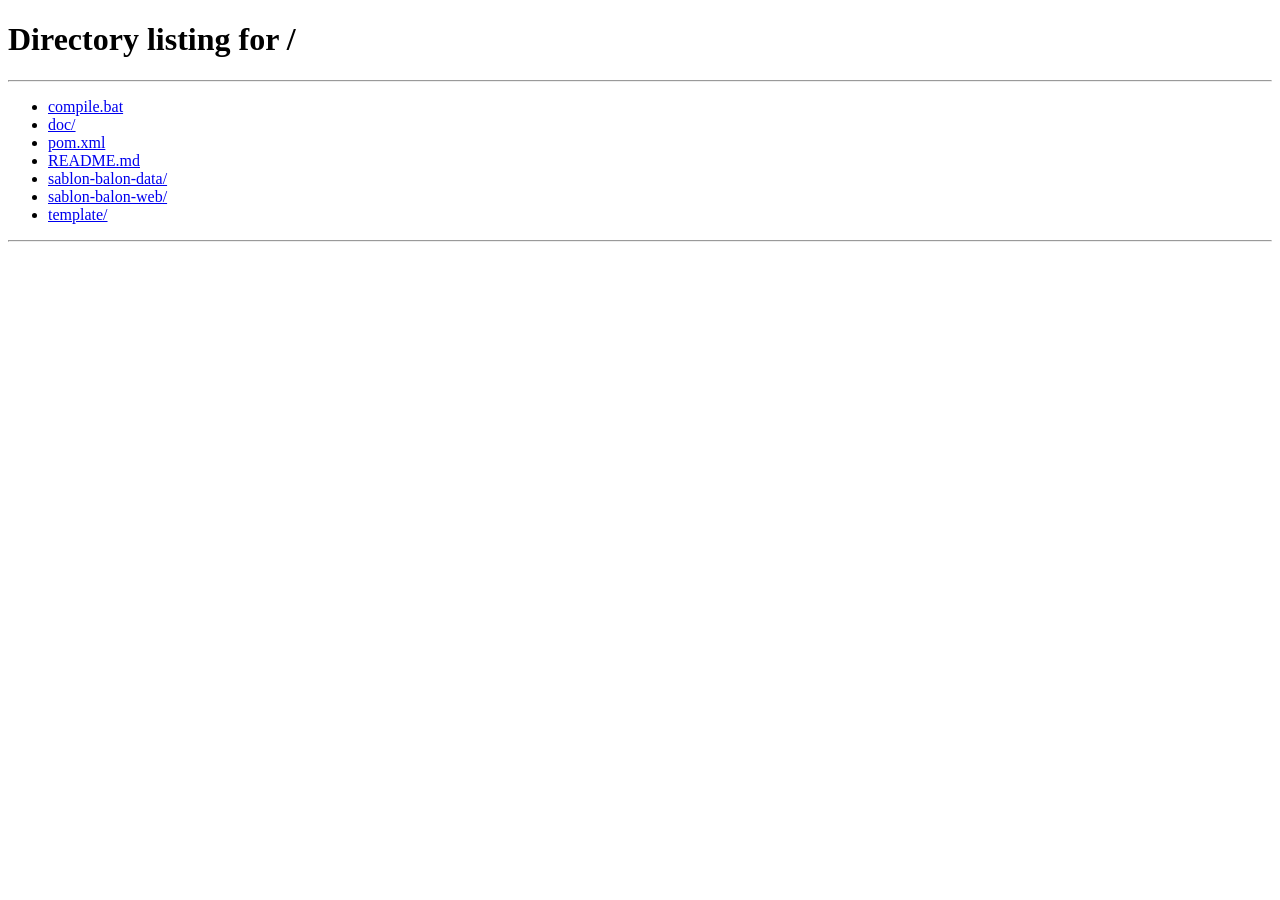
<file: sablon-balon-web/src/main/webapp/Java Script/RAW/balupton-jquery-scrollto-a30313e/balupton-jquery-scrollto-a30313e/demo/index.html>
<!DOCTYPE html>
<html>
	<head>
		<title>Redirect</title>
		<meta http-equiv="REFRESH" content="0;url=/">
	</head>
	<body>
		This page has moved. You will be automatically redirected to its new location. If you aren't forwarded to the new page, <a href="/">click here</a>.
	</body>
</html>
</file>
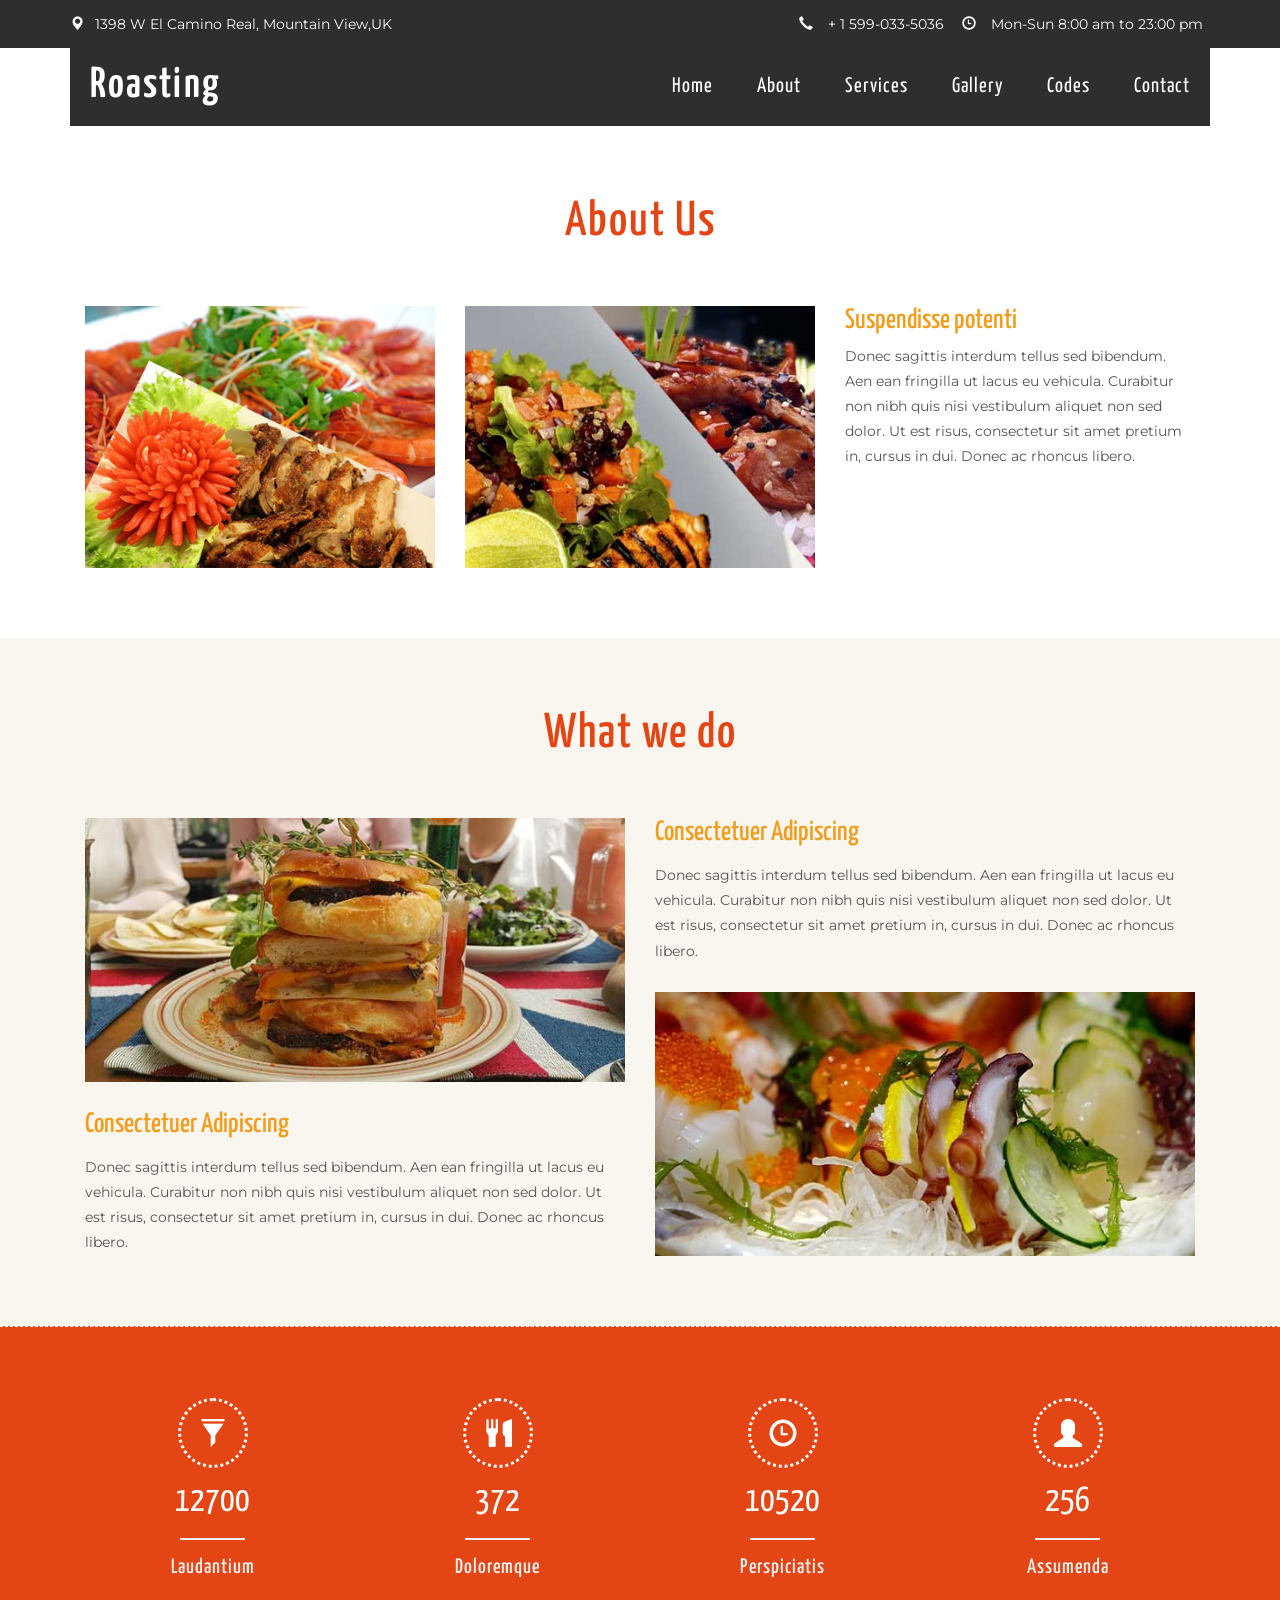
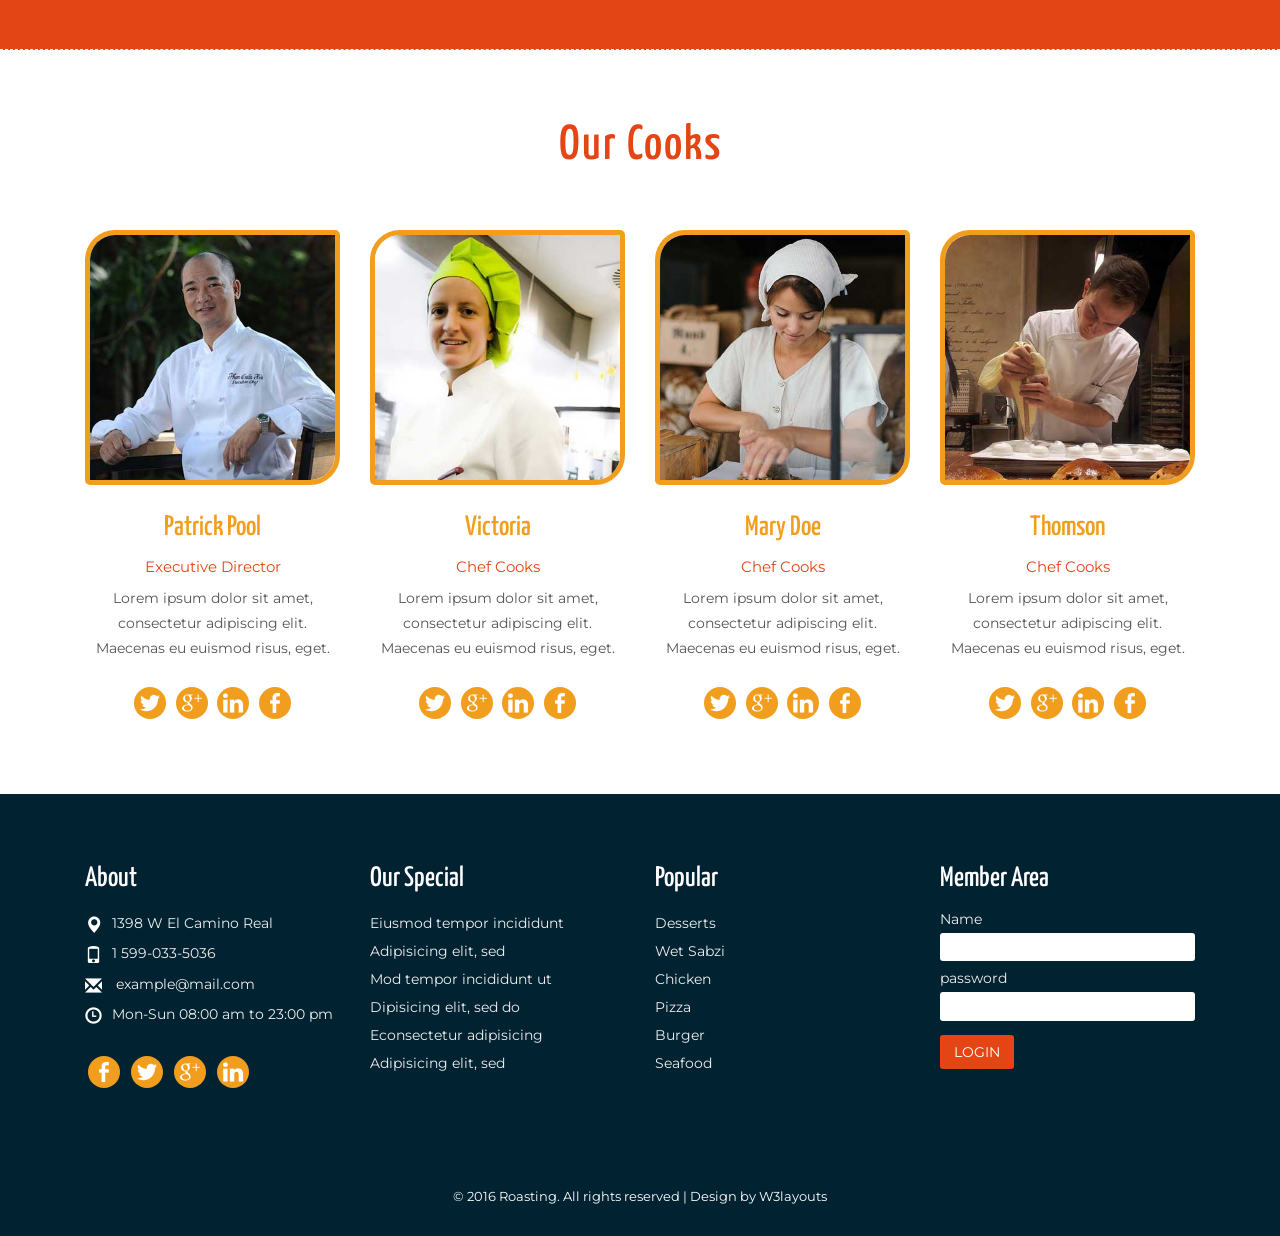
<file: template/roasting/web/about.html>
<!--A Design by W3layouts 
Author: W3layout
Author URL: http://w3layouts.com
License: Creative Commons Attribution 3.0 Unported
License URL: http://creativecommons.org/licenses/by/3.0/
-->
<!DOCTYPE html>
<html>
<head>
<title>Roasting a Hotel and Restaurant Category Flat Bootstrap Responsive website Template | About:: w3layouts</title>
<!---->
<link href="css/bootstrap.css" rel="stylesheet" type="text/css" media="all" />
<link href="css/style.css" rel="stylesheet" type="text/css" media="all" />	
<!--for-mobile-apps-->
<meta name="viewport" content="width=device-width, initial-scale=1">
<meta http-equiv="Content-Type" content="text/html; charset=utf-8" />
<meta property="og:title" content="Vide" />
<meta name="keywords" content="Roasting Responsive web template, Bootstrap Web Templates, Flat Web Templates, Android Compatible web template, 
Smartphone Compatible web template, free webdesigns for Nokia, Samsung, LG, SonyEricsson, Motorola web design" />
<script type="application/x-javascript"> addEventListener("load", function() { setTimeout(hideURLbar, 0); }, false);
function hideURLbar(){ window.scrollTo(0,1); } </script>
<!--//for-mobile-apps-->
<script src="js/jquery.min.js"></script>
<!---->
<link href='//fonts.googleapis.com/css?family=Montserrat:400,700' rel='stylesheet' type='text/css'>
<link href='//fonts.googleapis.com/css?family=Yanone+Kaffeesatz:400,700,300,200' rel='stylesheet' type='text/css'>
<!---->
<script type="text/javascript" src="js/numscroller-1.0.js"></script>
</head>
<body>
		<div class="banner">
			<div class="header-top">
				<div class="container">
					<div class="indicat">
						<span><i class="glyphicon glyphicon-map-marker" aria-hidden="true"></i>1398 W El Camino Real, Mountain View,UK</span>
					</div>
					<div class="detail">
						<ul>
							<li><i class="glyphicon glyphicon-earphone" aria-hidden="true"></i> + 1 599-033-5036</li>
							<li><i class="glyphicon glyphicon-time" aria-hidden="true"></i> Mon-Sun 8:00 am to 23:00 pm </li>
						</ul>
					</div>
					<div class="clearfix"></div>
				</div>
			</div>
			<div class="container">
				<div class="navigation navi">
					<div class="logo">
						<h1><a href="index.html">Roasting</a></h1>
					</div>
					<div class="navigation-right">
						<span class="menu"><img src="images/menu.png" alt=" " /></span>
						<nav class="link-effect-3" id="link-effect-3">
							<ul class="nav1 nav nav-wil">
								<li><a data-hover="Home" href="index.html">Home</a></li>
								<li class="active"><a data-hover="About" href="about.html">About</a></li>
								<li><a data-hover="Services" href="services.html" >Services</a></li>
								<li><a data-hover="Gallery" href="gallery.html">Gallery</a></li>
								<li><a data-hover="Codes" href="codes.html">Codes</a></li>
								<li><a data-hover="Contact" href="contact.html">Contact</a></li>
							</ul>
						</nav>
								<!-- script-for-menu -->
									<script>
									   $( "span.menu" ).click(function() {
										 $( "ul.nav1" ).slideToggle( 300, function() {
										 // Animation complete.
										  });
										 });
									</script>
								<!-- /script-for-menu -->
					</div>
					<div class="clearfix"></div>
				</div>
				
			</div>
		</div>
	<!--banner-->
		<!--content-->
		<div class="content">
			<!--about-->
				<div class="about-w3ls">
					<div class="container">
						<h2 class="tittle">About Us</h2>
						<div class="about-grids">
							<div class="col-md-4 about-grid">
								<img src="images/a1.jpg" class="img-responsive gray" alt=""/>
							</div>
							<div class="col-md-4 about-grid">
								<img src="images/a2.jpg" class="img-responsive gray" alt=""/>
							</div>
							<div class="col-md-4 about-grid">
								<h4>Suspendisse potenti</h4>
								<p>Donec sagittis interdum tellus sed bibendum. Aen ean fringilla ut lacus eu vehicula. Curabitur non nibh quis nisi vestibulum aliquet non sed dolor. Ut est risus, consectetur sit amet pretium in, cursus in dui. Donec ac rhoncus libero.</p>
							</div>
							<div class="clearfix"></div>
						</div>
					</div>
				</div>
			<!--about-->
			<!--What we do-->
				<div class="what-w3">
					<div class="container">
						<h3 class="tittle1">What we do</h3>
						<div class="what-grids">
							<div class="col-md-6 what-grid">
								<img src="images/g1.jpg" class="img-responsive gray" alt=""/>
								<div class="what-bottom">
									<h4>Consectetuer Adipiscing</h4>
									<p>Donec sagittis interdum tellus sed bibendum. Aen ean fringilla ut lacus eu vehicula. Curabitur non nibh quis nisi vestibulum aliquet non sed dolor. Ut est risus, consectetur sit amet pretium in, cursus in dui. Donec ac rhoncus libero.</p>
								</div>
							</div>
							<div class="col-md-6 what-grid">
								<div class="what-bottom1">
									<h4>Consectetuer Adipiscing</h4>
									<p>Donec sagittis interdum tellus sed bibendum. Aen ean fringilla ut lacus eu vehicula. Curabitur non nibh quis nisi vestibulum aliquet non sed dolor. Ut est risus, consectetur sit amet pretium in, cursus in dui. Donec ac rhoncus libero.</p>
								</div>
								<img src="images/g4.jpg" class="img-responsive gray" alt=""/>
							</div>
							<div class="clearfix"></div>
						</div>
					</div>
				</div>
			<!--What we do-->
			<!--count-->
			<div class="count-agileits">
				<div class="container">
					<div class="count-grids">
						<div class="col-md-3 count-grid">
						<i class="glyphicon glyphicon-filter" aria-hidden="true"></i>
							<div class="count hvr-bounce-to-bottom">
								<div class='numscroller numscroller-big-bottom' data-slno='1' data-min='0' data-max='105206' data-delay='.5' data-increment="100">105206</div>
									<span></span>
									<h5>Laudantium</h5>
							</div>
						</div>
						<div class="col-md-3 count-grid">
						<i class="glyphicon glyphicon-cutlery" aria-hidden="true"></i>
							<div class="count hvr-bounce-to-bottom">
								<div class='numscroller numscroller-big-bottom' data-slno='1' data-min='0' data-max='372' data-delay='.5' data-increment="100">372</div>
									<span></span>
									<h5>Doloremque</h5>
							</div>
						</div>
						<div class="col-md-3 count-grid">
						<i class="glyphicon glyphicon-time" aria-hidden="true"></i>
							<div class="count hvr-bounce-to-bottom">
								<div class='numscroller numscroller-big-bottom' data-slno='1' data-min='0' data-max='10520' data-delay='.5' data-increment="100">10520</div>
									<span></span>
									<h5>Perspiciatis</h5>
								</div>
						</div>
						<div class="col-md-3 count-grid">
						<i class="glyphicon glyphicon-user" aria-hidden="true"></i>
							<div class="count hvr-bounce-to-bottom">
								<div class='numscroller numscroller-big-bottom' data-slno='1' data-min='0' data-max='256' data-delay='.5' data-increment="100">256</div>
									<span></span>
									<h5>Assumenda</h5>
							</div>
						</div>
						<div class="clearfix"></div>
					</div>
				</div>
			</div>
				<!--count-->

			<!--team-->
			<div class="team">
				<div class="container">
					<h3 class="tittle1">Our Cooks</h3>
					<div class="team-grids">
						<div class="col-md-3 team-gd">
							<img src="images/t1.jpg" class="img-responsive" alt="">
							
								<h4>Patrick Pool</h4>
									<span>Executive Director</span>
								<p>Lorem ipsum dolor sit amet, consectetur adipiscing elit. Maecenas eu euismod risus, eget.</p>
								<div class="social-icon">
									<a href="#"><i class="icon1"></i></a>
									<a href="#"><i class="icon2"></i></a>
									<a href="#"><i class="icon3"></i></a>
									<a href="#"><i class="icon"></i></a>
							</div>
						</div>
						<div class="col-md-3 team-gd">
							<img src="images/t2.jpg" class="img-responsive" alt="">
									<h4>Victoria</h4>
								<span>Chef Cooks</span>
								<p>Lorem ipsum dolor sit amet, consectetur adipiscing elit. Maecenas eu euismod risus, eget.</p>
								<div class="social-icon">
									<a href="#"><i class="icon1"></i></a>
									<a href="#"><i class="icon2"></i></a>
									<a href="#"><i class="icon3"></i></a>
									<a href="#"><i class="icon"></i></a>
							</div>
						</div>
						<div class="col-md-3 team-gd">
							<img src="images/t3.jpg" class="img-responsive" alt="">
								<h4>Mary Doe</h4>
								<span>Chef Cooks</span>
								<p>Lorem ipsum dolor sit amet, consectetur adipiscing elit. Maecenas eu euismod risus, eget.</p>
								<div class="social-icon">
									<a href="#"><i class="icon1"></i></a>
									<a href="#"><i class="icon2"></i></a>
									<a href="#"><i class="icon3"></i></a>
									<a href="#"><i class="icon"></i></a>
							</div>
						</div>
						<div class="col-md-3 team-gd">
							<img src="images/t4.jpg" class="img-responsive" alt="">
								<h4>Thomson</h4>
								<span>Chef Cooks</span>
								<p>Lorem ipsum dolor sit amet, consectetur adipiscing elit. Maecenas eu euismod risus, eget.</p>
								<div class="social-icon">
									<a href="#"><i class="icon1"></i></a>
									<a href="#"><i class="icon2"></i></a>
									<a href="#"><i class="icon3"></i></a>
									<a href="#"><i class="icon"></i></a>
							</div>
						</div>
						<div class="clearfix"></div>
					</div>

				</div>
			</div>

			<!--team-->
		</div>
		<!--content-->
		<!--footer-->
			<div class="footer-w3l">
				<div class="container">
					<div class="footer-grids">
						<div class="col-md-3 footer-grid">
							<h4>About</h4>
							<ul>
								<li><i class="glyphicon glyphicon-map-marker" aria-hidden="true"></i>1398 W El Camino Real</li>
								<li><i class="glyphicon glyphicon-phone" aria-hidden="true"></i>1 599-033-5036</li>
								<li><i class="glyphicon glyphicon-envelope" aria-hidden="true"></i><a href="mailto:example@mail.com"> example@mail.com</a></li>
								<li><i class="glyphicon glyphicon-time" aria-hidden="true"></i>Mon-Sun 08:00 am to 23:00 pm</li>
							</ul>
							<div class="social-icon">
								<a href="#"><i class="icon"></i></a>
								<a href="#"><i class="icon1"></i></a>
								<a href="#"><i class="icon2"></i></a>
								<a href="#"><i class="icon3"></i></a>
							</div>
						</div>
						<div class="col-md-3 footer-grid">
							<h4>Our Special</h4>
							<ul>
								<li>Eiusmod tempor incididunt</li>
								<li>Adipisicing elit, sed</li>
								<li>Mod tempor incididunt ut</li>
								<li>Dipisicing elit, sed do</li>
								<li>Econsectetur adipisicing</li>
								<li>Adipisicing elit, sed</li>
							</ul>
						</div>
						<div class="col-md-3 footer-grid">
							<h4>Popular</h4>
							<ul>
								<li>Desserts</li>
								<li>Wet Sabzi</li>
								<li>Chicken</li>
								<li>Pizza</li>
								<li>Burger</li>
								<li>Seafood</li>
							</ul>
						</div>
						<div class="col-md-3 footer-grid">
							<h4> Member Area</h4>
							<form action="#" method="post">
								<p>Name</p>
								<input type="text" name="Name" placeholder="" required="">
								<p>password</p>
								<input type="password" name="Password" placeholder="" required="">
								<input type="submit" value="LOGIN">
							</form>
						</div>
						<div class="clearfix"></div>
					</div>
				</div>
			</div>
		<!--footer-->
		<!--copy-->
			<div class="copy-section">
				<div class="container">
					<div class="footer-top">
						<p>&copy; 2016 Roasting. All rights reserved | Design by <a href="http://w3layouts.com">W3layouts</a></p>
					</div>
				</div>
			</div>
		<!--copy-->
</body>
</html>
</file>
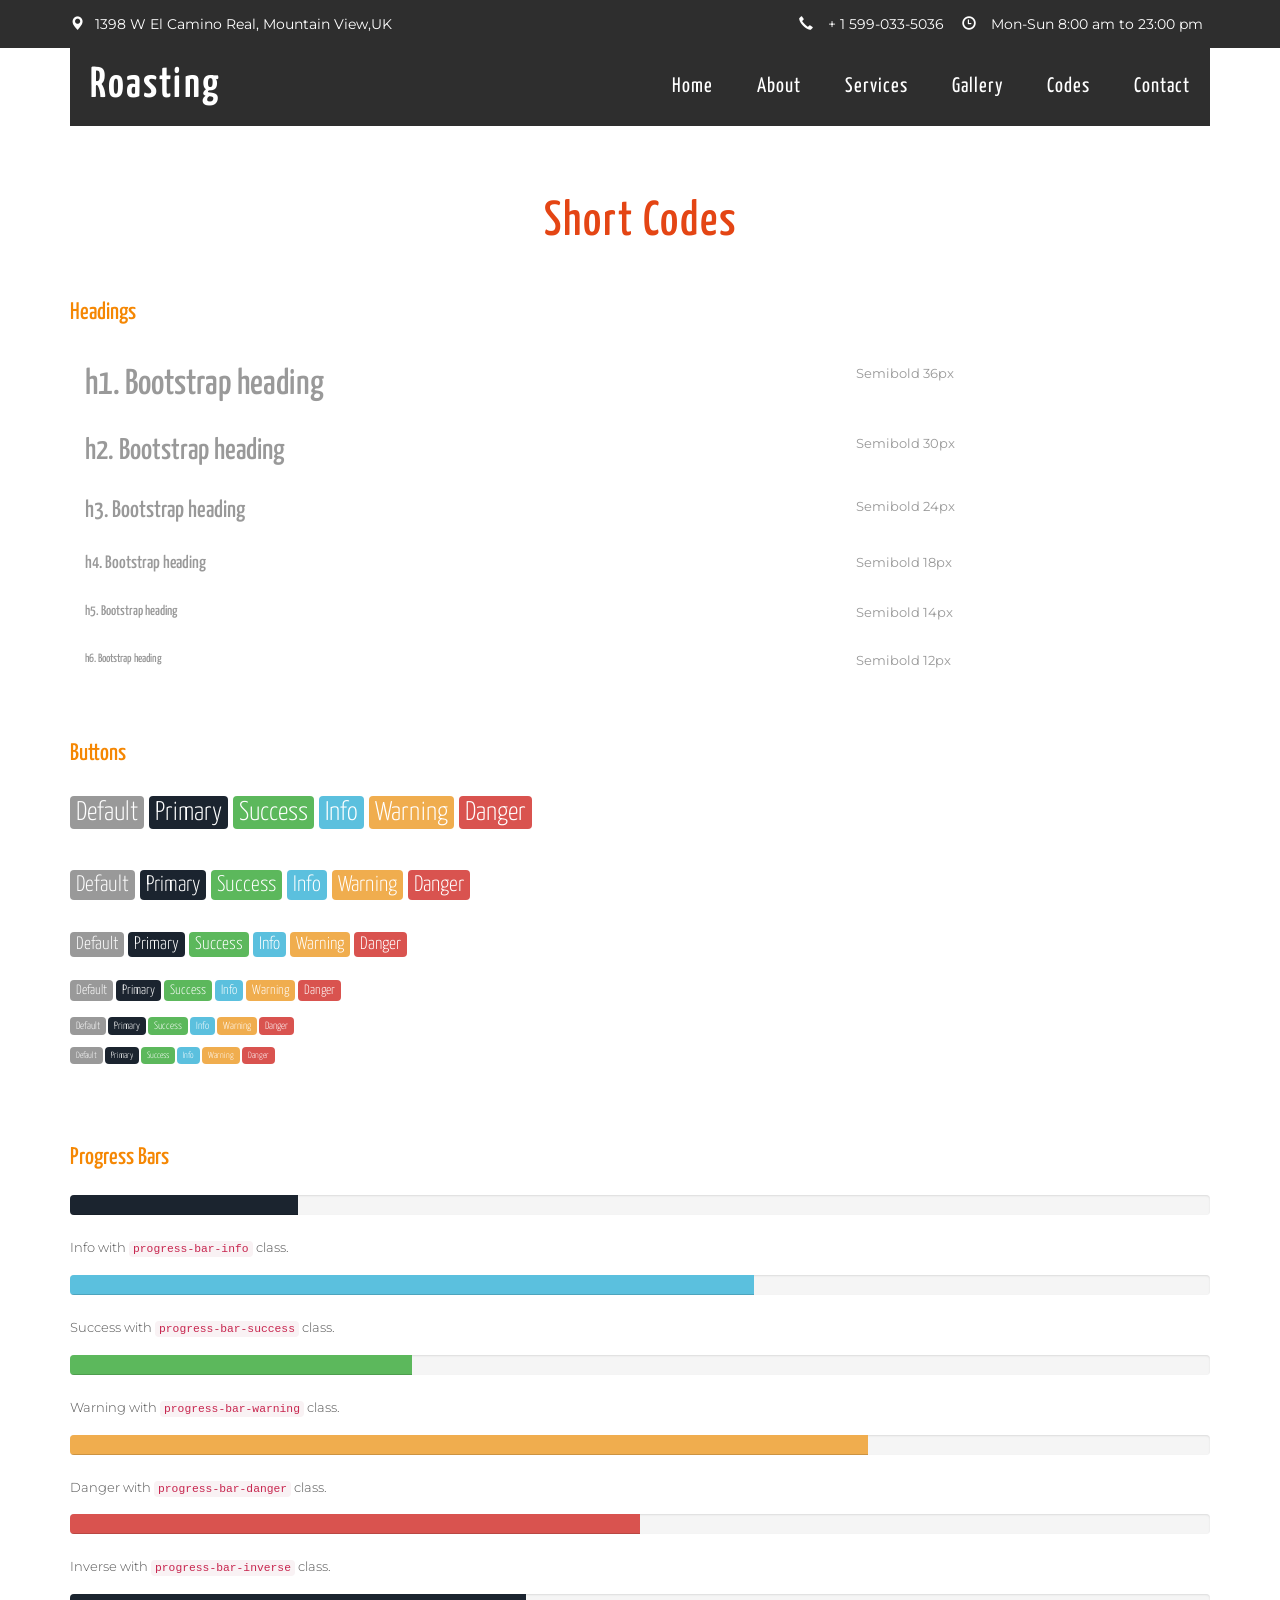
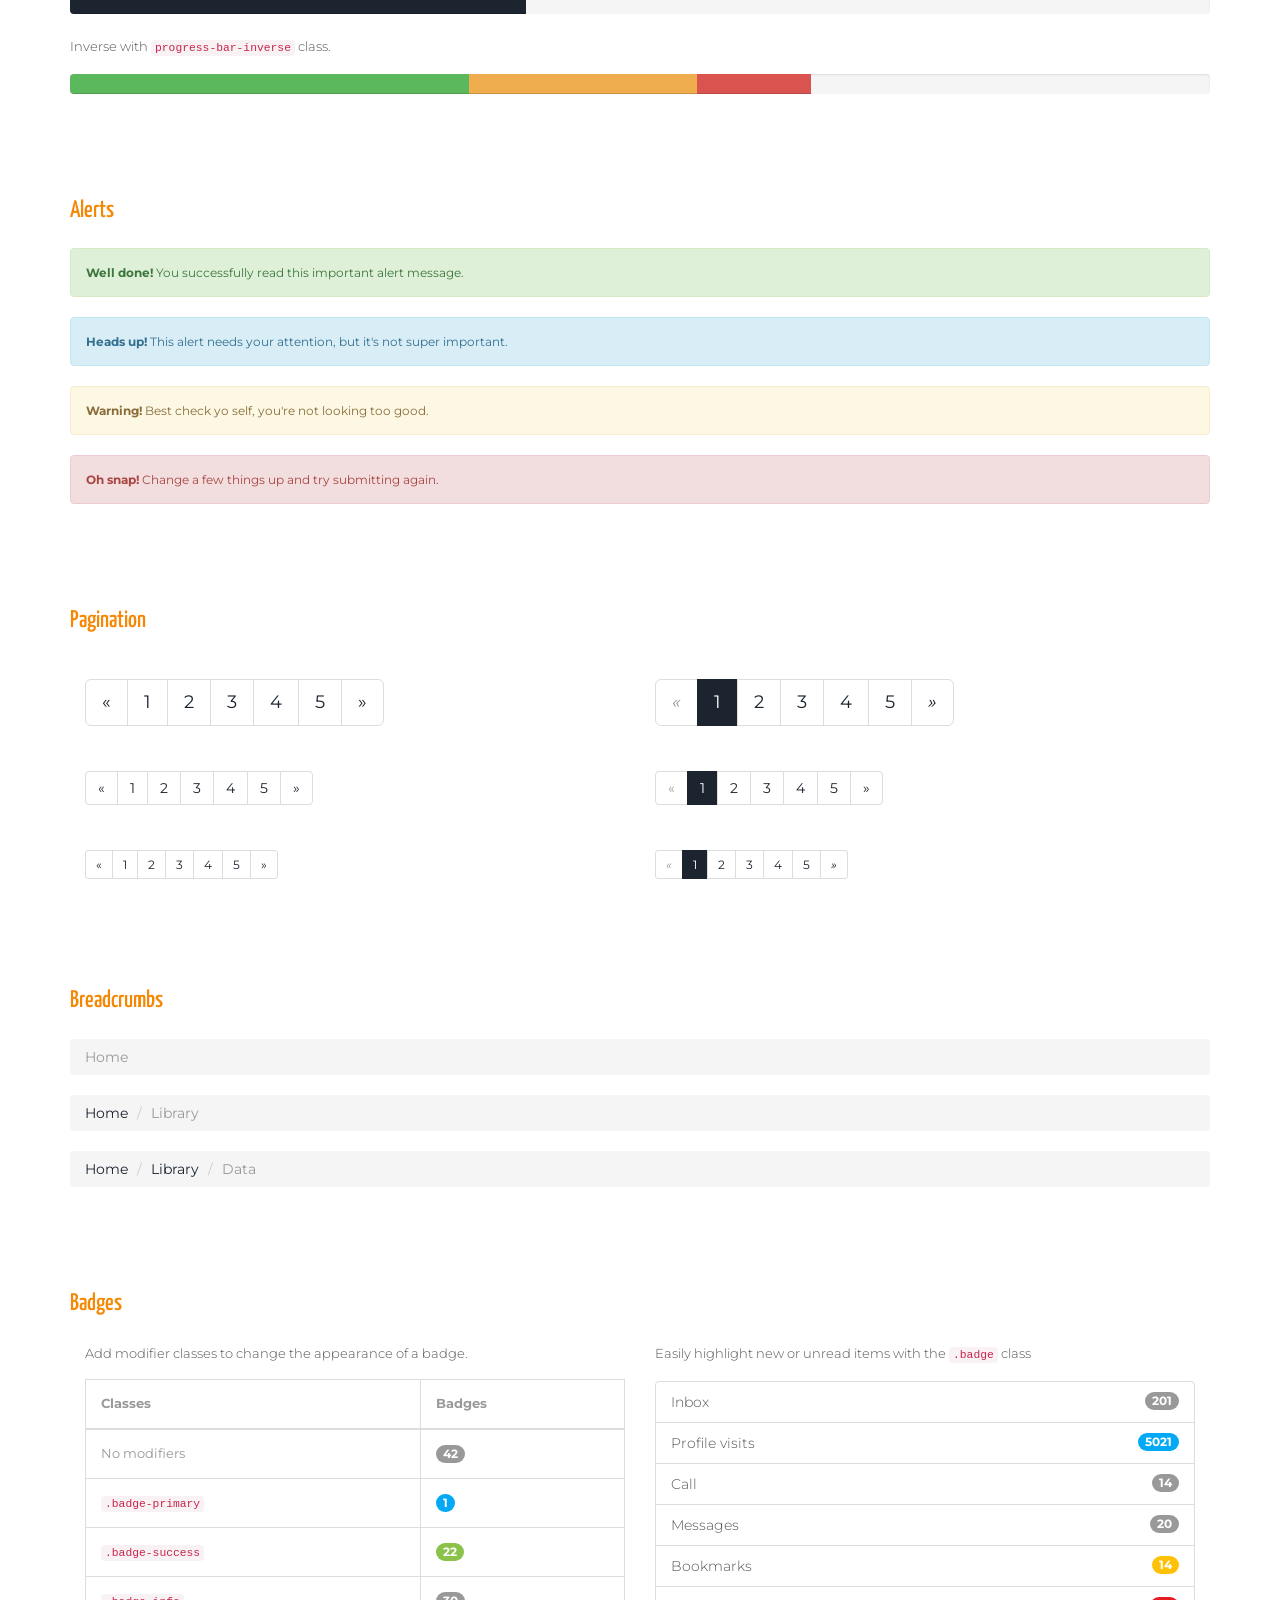
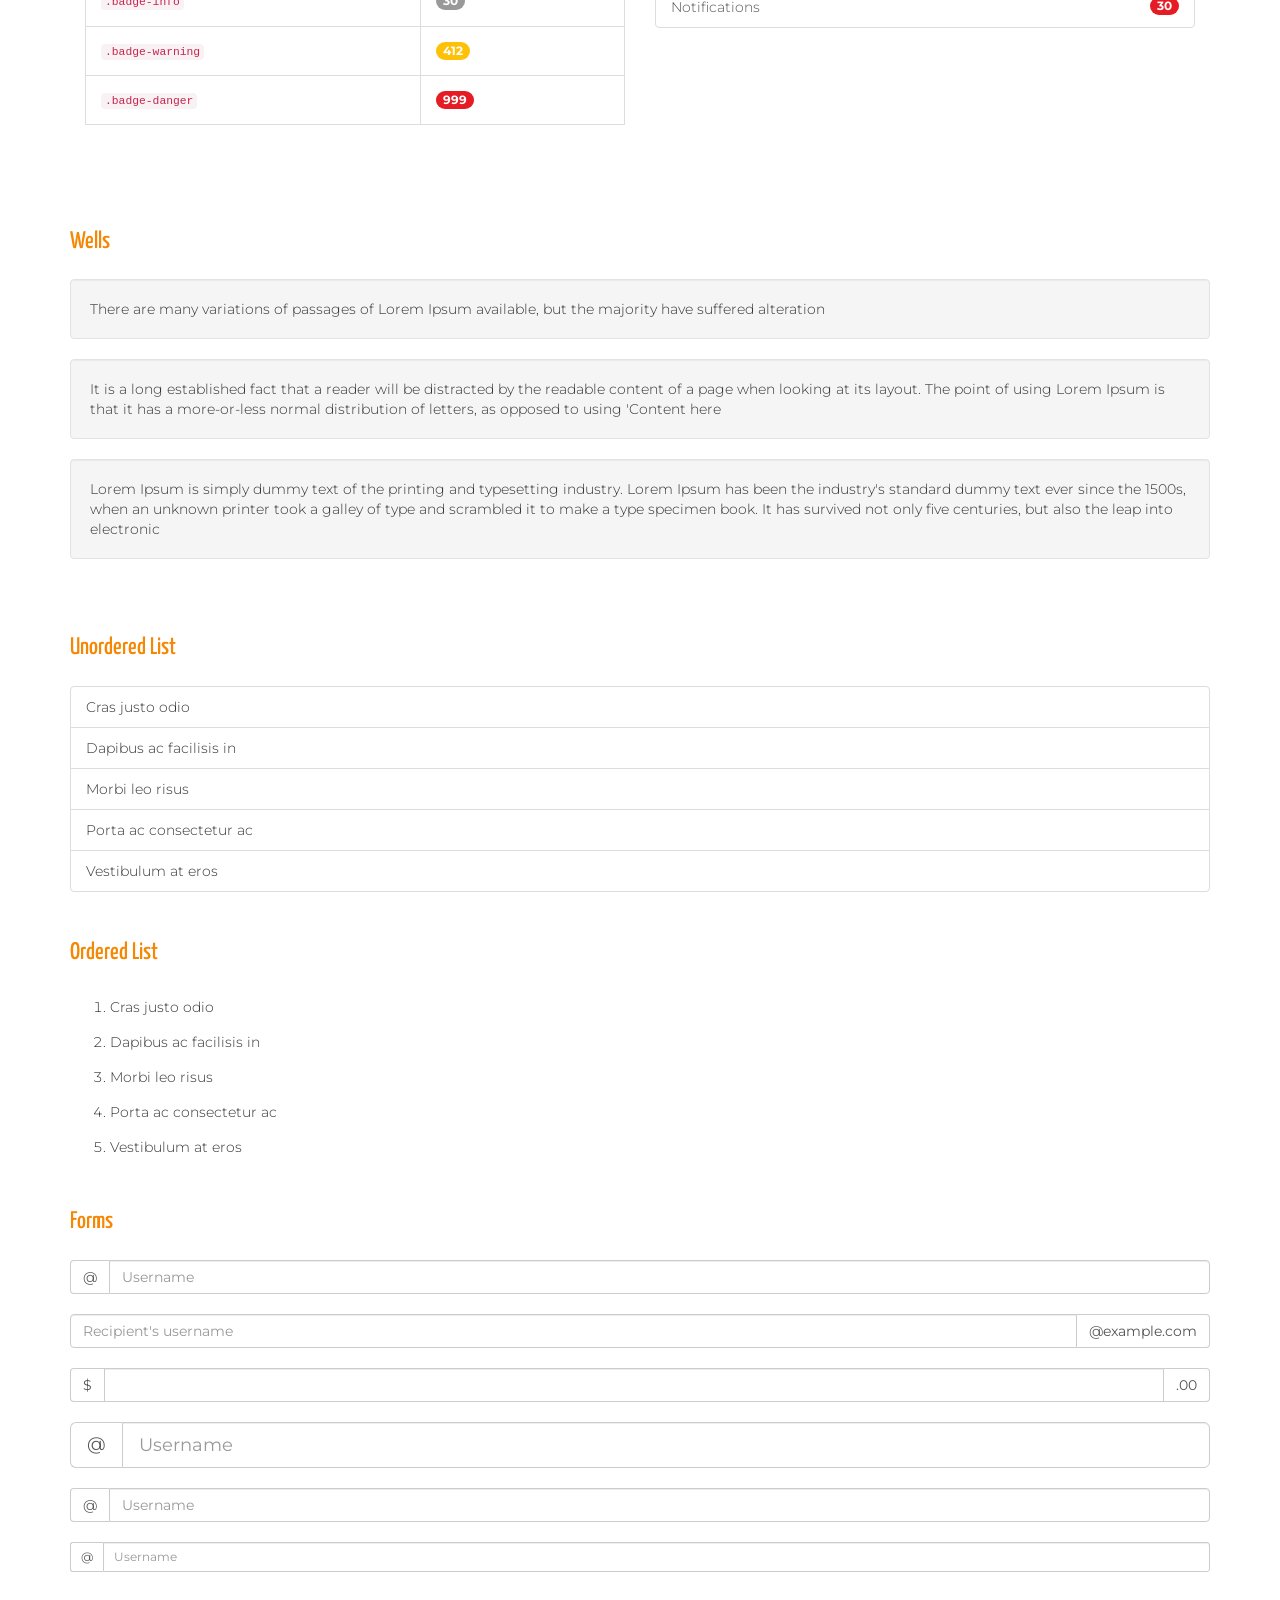
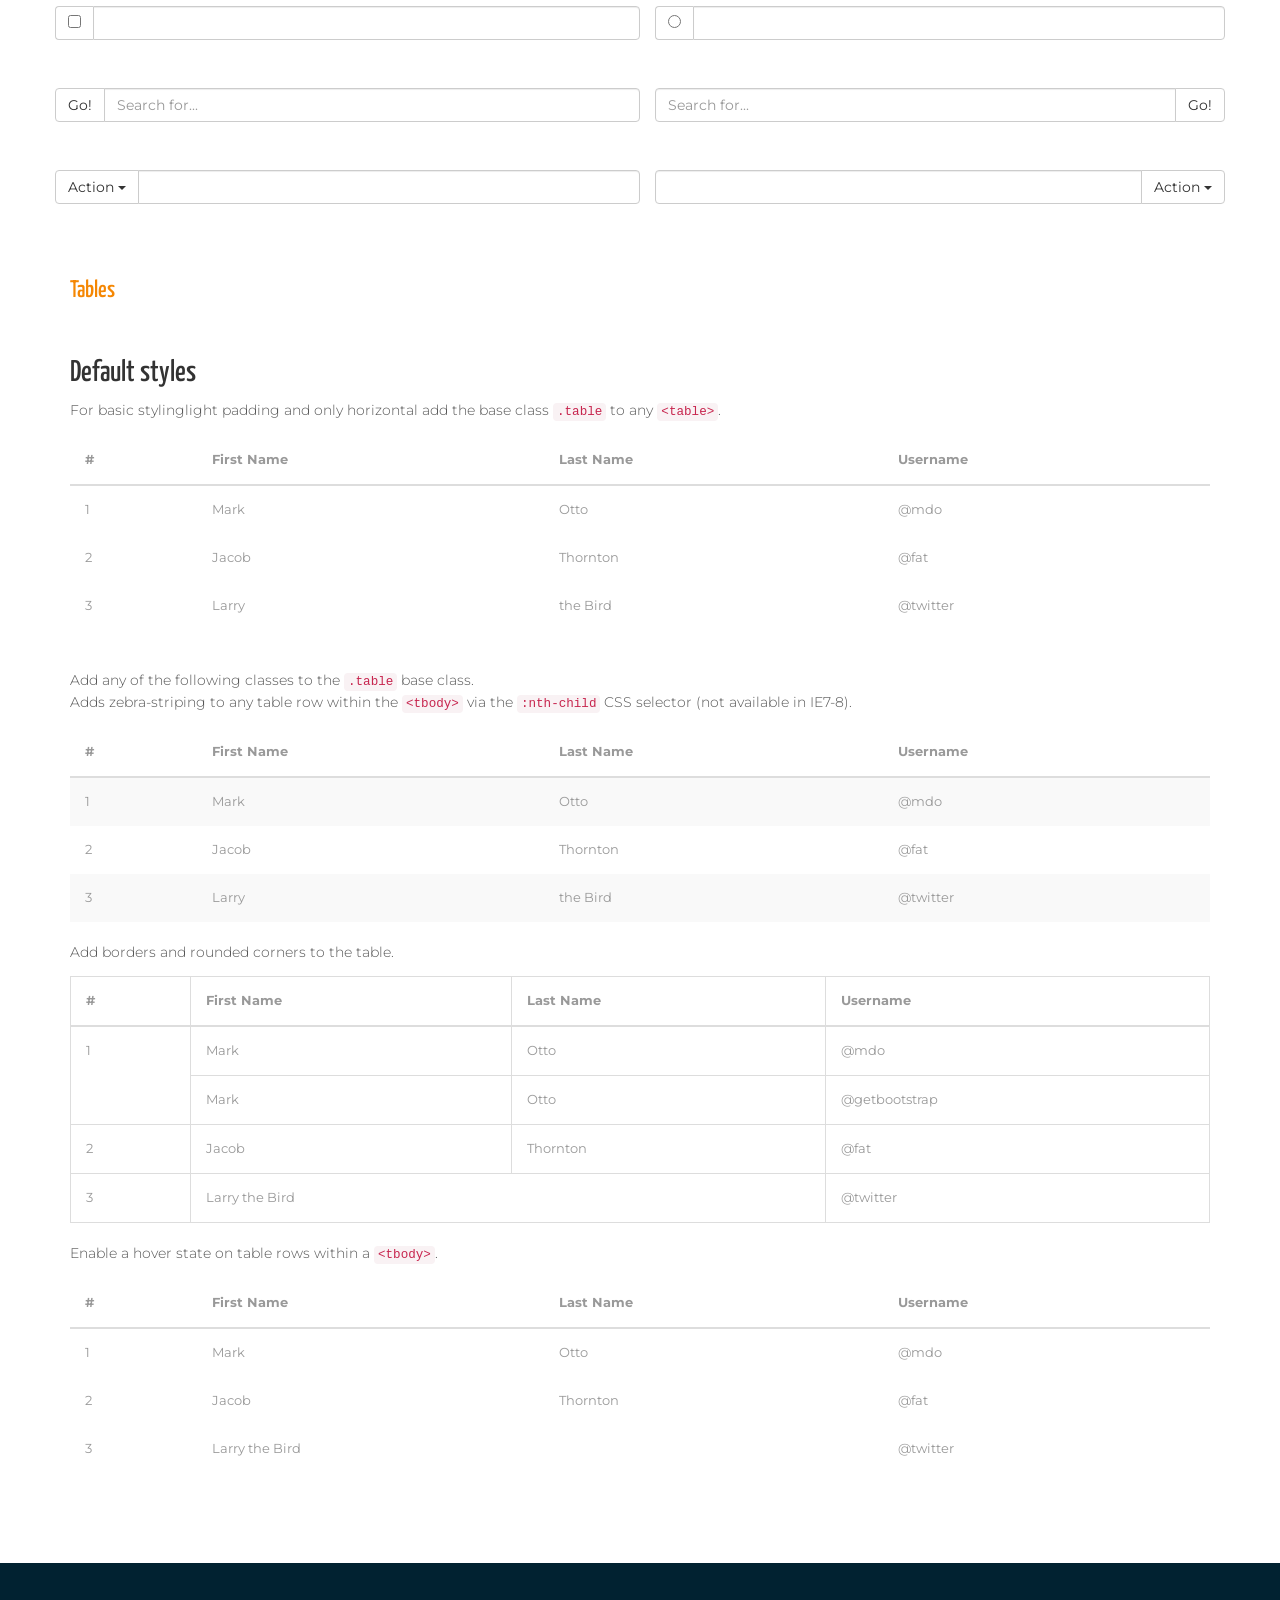
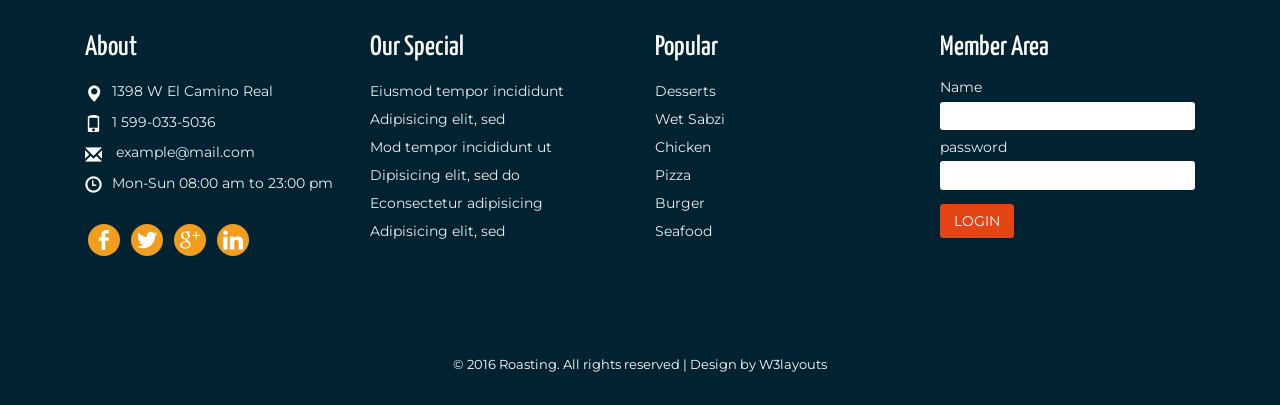
<file: template/roasting/web/codes.html>
<!--A Design by W3layouts 
Author: W3layout
Author URL: http://w3layouts.com
License: Creative Commons Attribution 3.0 Unported
License URL: http://creativecommons.org/licenses/by/3.0/
-->
<!DOCTYPE html>
<html>
<head>
<title>Roasting a Hotel and Restaurant Category Flat Bootstrap Responsive website Template | Short Codes :: w3layouts</title>
<!---->
<link href="css/bootstrap.css" rel="stylesheet" type="text/css" media="all" />
<link href="css/style.css" rel="stylesheet" type="text/css" media="all" />	
<!--for-mobile-apps-->
<meta name="viewport" content="width=device-width, initial-scale=1">
<meta http-equiv="Content-Type" content="text/html; charset=utf-8" />
<meta property="og:title" content="Vide" />
<meta name="keywords" content="Roasting Responsive web template, Bootstrap Web Templates, Flat Web Templates, Android Compatible web template, 
Smartphone Compatible web template, free webdesigns for Nokia, Samsung, LG, SonyEricsson, Motorola web design" />
<script type="application/x-javascript"> addEventListener("load", function() { setTimeout(hideURLbar, 0); }, false);
function hideURLbar(){ window.scrollTo(0,1); } </script>
<!--//for-mobile-apps-->
<script src="js/jquery.min.js"></script>
<!---->
<link href='//fonts.googleapis.com/css?family=Montserrat:400,700' rel='stylesheet' type='text/css'>
<link href='//fonts.googleapis.com/css?family=Yanone+Kaffeesatz:400,700,300,200' rel='stylesheet' type='text/css'>
<!---->
</head>
<body>
		<div class="banner">
			<div class="header-top">
				<div class="container">
					<div class="indicat">
						<span><i class="glyphicon glyphicon-map-marker" aria-hidden="true"></i>1398 W El Camino Real, Mountain View,UK</span>
					</div>
					<div class="detail">
						<ul>
							<li><i class="glyphicon glyphicon-earphone" aria-hidden="true"></i> + 1 599-033-5036</li>
							<li><i class="glyphicon glyphicon-time" aria-hidden="true"></i> Mon-Sun 8:00 am to 23:00 pm </li>
						</ul>
					</div>
					<div class="clearfix"></div>
				</div>
			</div>
			<div class="container">
				<div class="navigation navi">
					<div class="logo">
						<h1><a href="index.html">Roasting</a></h1>
					</div>
					<div class="navigation-right">
						<span class="menu"><img src="images/menu.png" alt=" " /></span>
						<nav class="link-effect-3" id="link-effect-3">
							<ul class="nav1 nav nav-wil">
								<li><a data-hover="Home" href="index.html">Home</a></li>
								<li><a data-hover="About" href="about.html">About</a></li>
								<li><a data-hover="Services" href="services.html" >Services</a></li>
								<li><a data-hover="Gallery" href="gallery.html">Gallery</a></li>
								<li class="active"><a data-hover="Codes" href="codes.html">Codes</a></li>
								<li><a data-hover="Contact" href="contact.html">Contact</a></li>
							</ul>
						</nav>
								<!-- script-for-menu -->
									<script>
									   $( "span.menu" ).click(function() {
										 $( "ul.nav1" ).slideToggle( 300, function() {
										 // Animation complete.
										  });
										 });
									</script>
								<!-- /script-for-menu -->
					</div>
					<div class="clearfix"></div>
				</div>
				
			</div>
		</div>
	<!--banner-->
		<!--content-->
		<div class="content">
			<!--typography-page -->
				<div class="typo">
					<div class="container">
						<h2 class="tittle">Short Codes</h2>
						<div class="grid_3 grid_4">
							<h3 class="hdg">Headings</h3>
							<div class="bs-example">
								<table class="table">
									<tbody>
										<tr>
											<td><h1 id="h1.-bootstrap-heading">h1. Bootstrap heading<a class="anchorjs-link" href="#h1.-bootstrap-heading"><span class="anchorjs-icon"></span></a></h1></td>
											<td class="type-info">Semibold 36px</td>
										</tr>
										<tr>
											<td><h2 id="h2.-bootstrap-heading">h2. Bootstrap heading<a class="anchorjs-link" href="#h2.-bootstrap-heading"><span class="anchorjs-icon"></span></a></h2></td>
											<td class="type-info">Semibold 30px</td>
										</tr>
										<tr>
											<td><h3 id="h3.-bootstrap-heading">h3. Bootstrap heading<a class="anchorjs-link" href="#h3.-bootstrap-heading"><span class="anchorjs-icon"></span></a></h3></td>
											<td class="type-info">Semibold 24px</td>
										</tr>
										<tr>
											<td><h4 id="h4.-bootstrap-heading">h4. Bootstrap heading<a class="anchorjs-link" href="#h4.-bootstrap-heading"><span class="anchorjs-icon"></span></a></h4></td>
											<td class="type-info">Semibold 18px</td>
										</tr>
										<tr>
											<td><h5 id="h5.-bootstrap-heading">h5. Bootstrap heading<a class="anchorjs-link" href="#h5.-bootstrap-heading"><span class="anchorjs-icon"></span></a></h5></td>
											<td class="type-info">Semibold 14px</td>
										</tr>
										<tr>
											<td><h6>h6. Bootstrap heading</h6></td>
											<td class="type-info">Semibold 12px</td>
										</tr>
									</tbody>
								</table>
							</div>
						</div>

						<div class="grid_3 grid_5">
							<h3>Buttons</h3>
							<h1>
								<a href="#"><span class="label label-default">Default</span></a>
								<a href="#"><span class="label label-primary">Primary</span></a>
								<a href="#"><span class="label label-success">Success</span></a>
								<a href="#"><span class="label label-info">Info</span></a>
								<a href="#"><span class="label label-warning">Warning</span></a>
								<a href="#"><span class="label label-danger">Danger</span></a>
							</h1>
							<h2>
								<a href="#"><span class="label label-default">Default</span></a>
								<a href="#"><span class="label label-primary">Primary</span></a>
								<a href="#"><span class="label label-success">Success</span></a>
								<a href="#"><span class="label label-info">Info</span></a>
								<a href="#"><span class="label label-warning">Warning</span></a>
								<a href="#"><span class="label label-danger">Danger</span></a>
							</h2>
							<h3>
								<a href="#"><span class="label label-default">Default</span></a>
								<a href="#"><span class="label label-primary">Primary</span></a>
								<a href="#"><span class="label label-success">Success</span></a>
								<a href="#"><span class="label label-info">Info</span></a>
								<a href="#"><span class="label label-warning">Warning</span></a>
								<a href="#"><span class="label label-danger">Danger</span></a>
							</h3>
							<h4>
								<a href="#"><span class="label label-default">Default</span></a>
								<a href="#"><span class="label label-primary">Primary</span></a>
								<a href="#"><span class="label label-success">Success</span></a>
								<a href="#"><span class="label label-info">Info</span></a>
								<a href="#"><span class="label label-warning">Warning</span></a>
								<a href="#"><span class="label label-danger">Danger</span></a>
							</h4>
							<h5>
								<a href="#"><span class="label label-default">Default</span></a>
								<a href="#"><span class="label label-primary">Primary</span></a>
								<a href="#"><span class="label label-success">Success</span></a>
								<a href="#"><span class="label label-info">Info</span></a>
								<a href="#"><span class="label label-warning">Warning</span></a>
								<a href="#"><span class="label label-danger">Danger</span></a>
							</h5>
							<h6>
								<a href="#"><span class="label label-default">Default</span></a>
								<a href="#"><span class="label label-primary">Primary</span></a>
								<a href="#"><span class="label label-success">Success</span></a>
								<a href="#"><span class="label label-info">Info</span></a>
								<a href="#"><span class="label label-warning">Warning</span></a>
								<a href="#"><span class="label label-danger">Danger</span></a>
							</h6>
						</div>		
						
						<div class="grid_3 grid_5">
							<h3>Progress Bars</h3>
							<div class="tab-content">
								<div class="tab-pane active" id="domprogress">
									<div class="progress">    
										<div class="progress-bar progress-bar-primary" style="width: 20%"></div>
									</div>
									<p>Info with <code>progress-bar-info</code> class.</p>
									<div class="progress">    
										<div class="progress-bar progress-bar-info" style="width: 60%"></div>
									</div>
									<p>Success with <code>progress-bar-success</code> class.</p>
									<div class="progress">
										<div class="progress-bar progress-bar-success" style="width: 30%"></div>
									</div>
									<p>Warning with <code>progress-bar-warning</code> class.</p>
									<div class="progress">
										<div class="progress-bar progress-bar-warning" style="width: 70%"></div>
									</div>
									<p>Danger with <code>progress-bar-danger</code> class.</p>
									<div class="progress">
										<div class="progress-bar progress-bar-danger" style="width: 50%"></div>
									</div>
									<p>Inverse with <code>progress-bar-inverse</code> class.</p>
									<div class="progress">
										<div class="progress-bar progress-bar-inverse" style="width: 40%"></div>
									</div>
									<p>Inverse with <code>progress-bar-inverse</code> class.</p>
									<div class="progress">
										<div class="progress-bar progress-bar-success" style="width: 35%"><span class="sr-only">35% Complete (success)</span></div>
										<div class="progress-bar progress-bar-warning" style="width: 20%"><span class="sr-only">20% Complete (warning)</span></div>
										<div class="progress-bar progress-bar-danger" style="width: 10%"><span class="sr-only">10% Complete (danger)</span></div>
									</div>
								</div>
							</div>
						</div>
						<div class="grid_3 grid_5">
							<h3>Alerts</h3>
							<div class="alert alert-success" role="alert">
								<strong>Well done!</strong> You successfully read this important alert message.
							</div>
							<div class="alert alert-info" role="alert">
								<strong>Heads up!</strong> This alert needs your attention, but it's not super important.
							</div>
							<div class="alert alert-warning" role="alert">
								<strong>Warning!</strong> Best check yo self, you're not looking too good.
							</div>
							<div class="alert alert-danger" role="alert">
								<strong>Oh snap!</strong> Change a few things up and try submitting again.
							</div>
						</div>
						<div class="grid_3 grid_5">
							<h3>Pagination</h3>
							<div class="col-md-6">
								<nav>
									<ul class="pagination pagination-lg">
										<li><a href="#" aria-label="Previous"><span aria-hidden="true">«</span></a></li>
										<li><a href="#">1</a></li>
										<li><a href="#">2</a></li>
										<li><a href="#">3</a></li>
										<li><a href="#">4</a></li>
										<li><a href="#">5</a></li>
										<li><a href="#" aria-label="Next"><span aria-hidden="true">»</span></a></li>
									</ul>
								</nav>
								<nav>
									<ul class="pagination">
										<li><a href="#" aria-label="Previous"><span aria-hidden="true">«</span></a></li>
										<li><a href="#">1</a></li>
										<li><a href="#">2</a></li>
										<li><a href="#">3</a></li>
										<li><a href="#">4</a></li>
										<li><a href="#">5</a></li>
										<li><a href="#" aria-label="Next"><span aria-hidden="true">»</span></a></li>
									</ul>
								</nav>
								<nav>
									<ul class="pagination pagination-sm">
										<li><a href="#" aria-label="Previous"><span aria-hidden="true">«</span></a></li>
										<li><a href="#">1</a></li>
										<li><a href="#">2</a></li>
										<li><a href="#">3</a></li>
										<li><a href="#">4</a></li>
										<li><a href="#">5</a></li>
										<li><a href="#" aria-label="Next"><span aria-hidden="true">»</span></a></li>
									</ul>
								</nav>
							</div>
							<div class="col-md-6">
								<ul class="pagination pagination-lg">
									<li class="disabled"><a href="#"><i class="fa fa-angle-left">«</i></a></li>
									<li class="active"><a href="#">1</a></li>
									<li><a href="#">2</a></li>
									<li><a href="#">3</a></li>
									<li><a href="#">4</a></li>
									<li><a href="#">5</a></li>
									<li><a href="#"><i class="fa fa-angle-right">»</i></a></li>
								</ul>
								<nav>
									<ul class="pagination">
										<li class="disabled"><a href="#" aria-label="Previous"><span aria-hidden="true">«</span></a></li>
										<li class="active"><a href="#">1 <span class="sr-only">(current)</span></a></li>
										<li><a href="#">2</a></li>
										<li><a href="#">3</a></li>
										<li><a href="#">4</a></li>
										<li><a href="#">5</a></li>
										<li><a href="#" aria-label="Next"><span aria-hidden="true">»</span></a></li>
									</ul>
								</nav>
								<ul class="pagination pagination-sm">
									<li class="disabled"><a href="#"><i class="fa fa-angle-left">«</i></a></li>
									<li class="active"><a href="#">1</a></li>
									<li><a href="#">2</a></li>
									<li><a href="#">3</a></li>
									<li><a href="#">4</a></li>
									<li><a href="#">5</a></li>
									<li><a href="#"><i class="fa fa-angle-right">»</i></a></li>
								</ul>
							</div>
							<div class="clearfix"> </div>
						</div>
						<div class="grid_3 grid_5">
							<h3>Breadcrumbs</h3>
							<ol class="breadcrumb">
								<li class="active">Home</li>
							</ol>
							<ol class="breadcrumb">
								<li><a href="#">Home</a></li>
								<li class="active">Library</li>
							</ol>
							<ol class="breadcrumb">
								<li><a href="#">Home</a></li>
								<li><a href="#">Library</a></li>
								<li class="active">Data</li>
							</ol>
						</div>
						<div class="grid_3 grid_5">
							<h3>Badges</h3>
							<div class="col-md-6">
								<p>Add modifier classes to change the appearance of a badge.</p>
								<table class="table table-bordered">
									<thead>
										<tr>
											<th>Classes</th>
											<th>Badges</th>
										</tr>
									</thead>
									<tbody>
										<tr>
											<td>No modifiers</td>
											<td><span class="badge">42</span></td>
										</tr>
										<tr>
											<td><code>.badge-primary</code></td>
											<td><span class="badge badge-primary">1</span></td>
										</tr>
										<tr>
											<td><code>.badge-success</code></td>
											<td><span class="badge badge-success">22</span></td>
										</tr>
										<tr>
											<td><code>.badge-info</code></td>
											<td><span class="badge badge-info">30</span></td>
										</tr>
										<tr>
											<td><code>.badge-warning</code></td>
											<td><span class="badge badge-warning">412</span></td>
										</tr>
										<tr>
											<td><code>.badge-danger</code></td>
											<td><span class="badge badge-danger">999</span></td>
										</tr>
									</tbody>
								</table>                    
							</div>
							<div class="col-md-6">
								<p>Easily highlight new or unread items with the <code>.badge</code> class</p>
								<div class="list-group list-group-alternate"> 
									<a href="#" class="list-group-item"><span class="badge">201</span> <i class="ti ti-email"></i> Inbox </a> 
									<a href="#" class="list-group-item"><span class="badge badge-primary">5021</span> <i class="ti ti-eye"></i> Profile visits </a> 
									<a href="#" class="list-group-item"><span class="badge">14</span> <i class="ti ti-headphone-alt"></i> Call </a> 
									<a href="#" class="list-group-item"><span class="badge">20</span> <i class="ti ti-comments"></i> Messages </a> 
									<a href="#" class="list-group-item"><span class="badge badge-warning">14</span> <i class="ti ti-bookmark"></i> Bookmarks </a> 
									<a href="#" class="list-group-item"><span class="badge badge-danger">30</span> <i class="ti ti-bell"></i> Notifications </a> 
								</div>
							</div>
						   <div class="clearfix"> </div>
						</div>	 
						<div class="grid_3 grid_5">
							<h3>Wells</h3>
							<div class="well">
								There are many variations of passages of Lorem Ipsum available, but the majority have suffered alteration
							</div>
							<div class="well">
								It is a long established fact that a reader will be distracted by the readable content of a page when looking at its layout. The point of using Lorem Ipsum is that it has a more-or-less normal distribution of letters, as opposed to using 'Content here
							</div>
							<div class="well">
									Lorem Ipsum is simply dummy text of the printing and typesetting industry. Lorem Ipsum has been the industry's standard dummy text ever since the 1500s, when an unknown printer took a galley of type and scrambled it to make a type specimen book. It has survived not only five centuries, but also the leap into electronic
							</div>
						</div>
						<h3 class="bars">Unordered List</h3>
						<ul class="list-group">
						  <li class="list-group-item">Cras justo odio</li>
						  <li class="list-group-item">Dapibus ac facilisis in</li>
						  <li class="list-group-item">Morbi leo risus</li>
						  <li class="list-group-item">Porta ac consectetur ac</li>
						  <li class="list-group-item">Vestibulum at eros</li>
						</ul>
						<h3 class="bars">Ordered List</h3>
						<ol>
							<li class="list-group-item1">Cras justo odio</li>
							<li class="list-group-item1">Dapibus ac facilisis in</li>
							<li class="list-group-item1">Morbi leo risus</li>
							<li class="list-group-item1">Porta ac consectetur ac</li>
							<li class="list-group-item1">Vestibulum at eros</li>
						</ol>
						<h3 class="bars">Forms</h3>
						<div class="input-group">
							<span class="input-group-addon" id="basic-addon1">@</span>
							<input type="text" class="form-control" placeholder="Username" aria-describedby="basic-addon1">
						</div>
						<div class="input-group">
							<input type="text" class="form-control" placeholder="Recipient's username" aria-describedby="basic-addon2">
							<span class="input-group-addon" id="basic-addon2">@example.com</span>
						</div>
						<div class="input-group">
							<span class="input-group-addon">$</span>
								<input type="text" class="form-control" aria-label="Amount (to the nearest dollar)">
							<span class="input-group-addon">.00</span>
						</div>
						<div class="input-group input-group-lg">
							<span class="input-group-addon" id="sizing-addon1">@</span>
							<input type="text" class="form-control" placeholder="Username" aria-describedby="sizing-addon1">
						</div>
						<div class="input-group">
							<span class="input-group-addon" id="sizing-addon2">@</span>
							<input type="text" class="form-control" placeholder="Username" aria-describedby="sizing-addon2">
						</div>
						<div class="input-group input-group-sm">
							<span class="input-group-addon" id="sizing-addon3">@</span>
							<input type="text" class="form-control" placeholder="Username" aria-describedby="sizing-addon3">
						</div>
						<div class="row">
							<div class="col-lg-6 in-gp-tl">
								<div class="input-group">
									<span class="input-group-addon">
										<input type="checkbox" aria-label="...">
									</span>
									<input type="text" class="form-control" aria-label="...">
								</div><!-- /input-group -->
							</div><!-- /.col-lg-6 -->
							<div class="col-lg-6 in-gp-tb">
								<div class="input-group">
									<span class="input-group-addon">
										<input type="radio" aria-label="...">
									</span>
									<input type="text" class="form-control" aria-label="...">
								</div><!-- /input-group -->
							</div><!-- /.col-lg-6 -->
						</div><!-- /.row -->
						<div class="row">
							<div class="col-lg-6 in-gp-tl">
								<div class="input-group">
									<span class="input-group-btn">
										<button class="btn btn-default" type="button">Go!</button>
									</span>
									<input type="text" class="form-control" placeholder="Search for...">
								</div><!-- /input-group -->
							</div><!-- /.col-lg-6 -->
							<div class="col-lg-6 in-gp-tb">
								<div class="input-group">
									<input type="text" class="form-control" placeholder="Search for...">
									<span class="input-group-btn">
										<button class="btn btn-default" type="button">Go!</button>
									</span>
								</div><!-- /input-group -->
							</div><!-- /.col-lg-6 -->
						</div><!-- /.row -->
						<div class="row">
							<div class="col-lg-6 in-gp-tl">
								<div class="input-group">
									<div class="input-group-btn">
										<button type="button" class="btn btn-default dropdown-toggle" data-toggle="dropdown" aria-haspopup="true" aria-expanded="false">Action <span class="caret"></span></button>
										<ul class="dropdown-menu">
											<li><a href="#">Action</a></li>
											<li><a href="#">Another action</a></li>
											<li><a href="#">Something else here</a></li>
											<li role="separator" class="divider"></li>
											<li><a href="#">Separated link</a></li>
										</ul>
									</div><!-- /btn-group -->
									<input type="text" class="form-control" aria-label="...">
								</div><!-- /input-group -->
							</div><!-- /.col-lg-6 -->
							<div class="col-lg-6 in-gp-tb">
								<div class="input-group">
									<input type="text" class="form-control" aria-label="...">
									<div class="input-group-btn">
										<button type="button" class="btn btn-default dropdown-toggle" data-toggle="dropdown" aria-haspopup="true" aria-expanded="false">Action <span class="caret"></span></button>
										<ul class="dropdown-menu dropdown-menu-right">
											<li><a href="#">Action</a></li>
											<li><a href="#">Another action</a></li>
											<li><a href="#">Something else here</a></li>
											<li role="separator" class="divider"></li>
											<li><a href="#">Separated link</a></li>
										</ul>
									</div><!-- /btn-group -->
								</div><!-- /input-group -->
							</div><!-- /.col-lg-6 -->
						</div><!-- /.row -->
						<div class="page-header">
							<h3 class="bars">Tables</h3>
						</div>
						<h2 class="typoh2">Default styles</h2>
						<p>For basic stylinglight padding and only horizontal add the base class <code>.table</code> to any <code>&lt;table&gt;</code>.</p>
						<div class="bs-docs-example">
							<table class="table">
								<thead>
									<tr>
										<th>#</th>
										<th>First Name</th>
										<th>Last Name</th>
										<th>Username</th>
									</tr>
								</thead>
								<tbody>
									<tr>
										<td>1</td>
										<td>Mark</td>
										<td>Otto</td>
										<td>@mdo</td>
									</tr>
									<tr>
										<td>2</td>
										<td>Jacob</td>
										<td>Thornton</td>
										<td>@fat</td>
									</tr>
									<tr>
										<td>3</td>
										<td>Larry</td>
										<td>the Bird</td>
										<td>@twitter</td>
									</tr>
								</tbody>
							</table>
						</div>
						<hr class="bs-docs-separator">
						<p>Add any of the following classes to the <code>.table</code> base class.</p>
						<p>Adds zebra-striping to any table row within the <code>&lt;tbody&gt;</code> via the <code>:nth-child</code> CSS selector (not available in IE7-8).</p>
						<div class="bs-docs-example">
							<table class="table table-striped">
								<thead>
									<tr>
										<th>#</th>
										<th>First Name</th>
										<th>Last Name</th>
										<th>Username</th>
									</tr>
								</thead>
								<tbody>
									<tr>
										<td>1</td>
										<td>Mark</td>
										<td>Otto</td>
										<td>@mdo</td>
									</tr>
									<tr>
										<td>2</td>
										<td>Jacob</td>
										<td>Thornton</td>
										<td>@fat</td>
									</tr>
									<tr>
										<td>3</td>
										<td>Larry</td>
										<td>the Bird</td>
										<td>@twitter</td>
									</tr>
								</tbody>
							</table>
						</div>
						<p>Add borders and rounded corners to the table.</p>
						<div class="bs-docs-example">
							<table class="table table-bordered">
								<thead>
									<tr>
										<th>#</th>
										<th>First Name</th>
										<th>Last Name</th>
										<th>Username</th>
									</tr>
								</thead>
								<tbody>
									<tr>
										<td rowspan="2">1</td>
										<td>Mark</td>
										<td>Otto</td>
										<td>@mdo</td>
									</tr>
									<tr>
										<td>Mark</td>
										<td>Otto</td>
										<td>@getbootstrap</td>
									</tr>
									<tr>
										<td>2</td>
										<td>Jacob</td>
										<td>Thornton</td>
										<td>@fat</td>
									</tr>
									<tr>
										<td>3</td>
										<td colspan="2">Larry the Bird</td>
										<td>@twitter</td>
									</tr>
								</tbody>
							</table>
						</div>
						<p>Enable a hover state on table rows within a <code>&lt;tbody&gt;</code>.</p>
						<div class="bs-docs-example">
							<table class="table table-hover">
								<thead>
									<tr>
									  <th>#</th>
									  <th>First Name</th>
									  <th>Last Name</th>
									  <th>Username</th>
									</tr>
								</thead>
								<tbody>
									<tr>
									  <td>1</td>
									  <td>Mark</td>
									  <td>Otto</td>
									  <td>@mdo</td>
									</tr>
									<tr>
									  <td>2</td>
									  <td>Jacob</td>
									  <td>Thornton</td>
									  <td>@fat</td>
									</tr>
									<tr>
									  <td>3</td>
									  <td colspan="2">Larry the Bird</td>
									  <td>@twitter</td>
									</tr>
								</tbody>
							</table>
						</div>
					</div>
				</div>
			<!-- //typography-page -->

		</div>
		<!--content-->
		<!--footer-->
			<div class="footer-w3l">
				<div class="container">
					<div class="footer-grids">
						<div class="col-md-3 footer-grid">
							<h4>About</h4>
							<ul>
								<li><i class="glyphicon glyphicon-map-marker" aria-hidden="true"></i>1398 W El Camino Real</li>
								<li><i class="glyphicon glyphicon-phone" aria-hidden="true"></i>1 599-033-5036</li>
								<li><i class="glyphicon glyphicon-envelope" aria-hidden="true"></i><a href="mailto:example@mail.com"> example@mail.com</a></li>
								<li><i class="glyphicon glyphicon-time" aria-hidden="true"></i>Mon-Sun 08:00 am to 23:00 pm</li>
							</ul>
							<div class="social-icon">
								<a href="#"><i class="icon"></i></a>
								<a href="#"><i class="icon1"></i></a>
								<a href="#"><i class="icon2"></i></a>
								<a href="#"><i class="icon3"></i></a>
							</div>
						</div>
						<div class="col-md-3 footer-grid">
							<h4>Our Special</h4>
							<ul>
								<li>Eiusmod tempor incididunt </li>
								<li>Adipisicing elit, sed</li>
								<li>Mod tempor incididunt ut</li>
								<li>Dipisicing elit, sed do</li>
								<li>Econsectetur adipisicing</li>
								<li>Adipisicing elit, sed</li>
							</ul>
						</div>
						<div class="col-md-3 footer-grid">
							<h4>Popular</h4>
							<ul>
								<li>Desserts</li>
								<li>Wet Sabzi</li>
								<li>Chicken</li>
								<li>Pizza</li>
								<li>Burger</li>
								<li>Seafood</li>
							</ul>
						</div>
						<div class="col-md-3 footer-grid">
							<h4> Member Area</h4>
							<form action="#" method="post">
								<p>Name</p>
								<input type="text" name="Name" placeholder="" required="">
								<p>password</p>
								<input type="password" name="Password" placeholder="" required="">
								<input type="submit" value="LOGIN">
							</form>
						</div>
						<div class="clearfix"></div>
					</div>
				</div>
			</div>
		<!--footer-->
		<!--copy-->
			<div class="copy-section">
				<div class="container">
					<div class="footer-top">
						<p>&copy; 2016 Roasting. All rights reserved | Design by <a href="http://w3layouts.com">W3layouts</a></p>
					</div>
				</div>
			</div>
		<!--copy-->
</body>
</html>
</file>
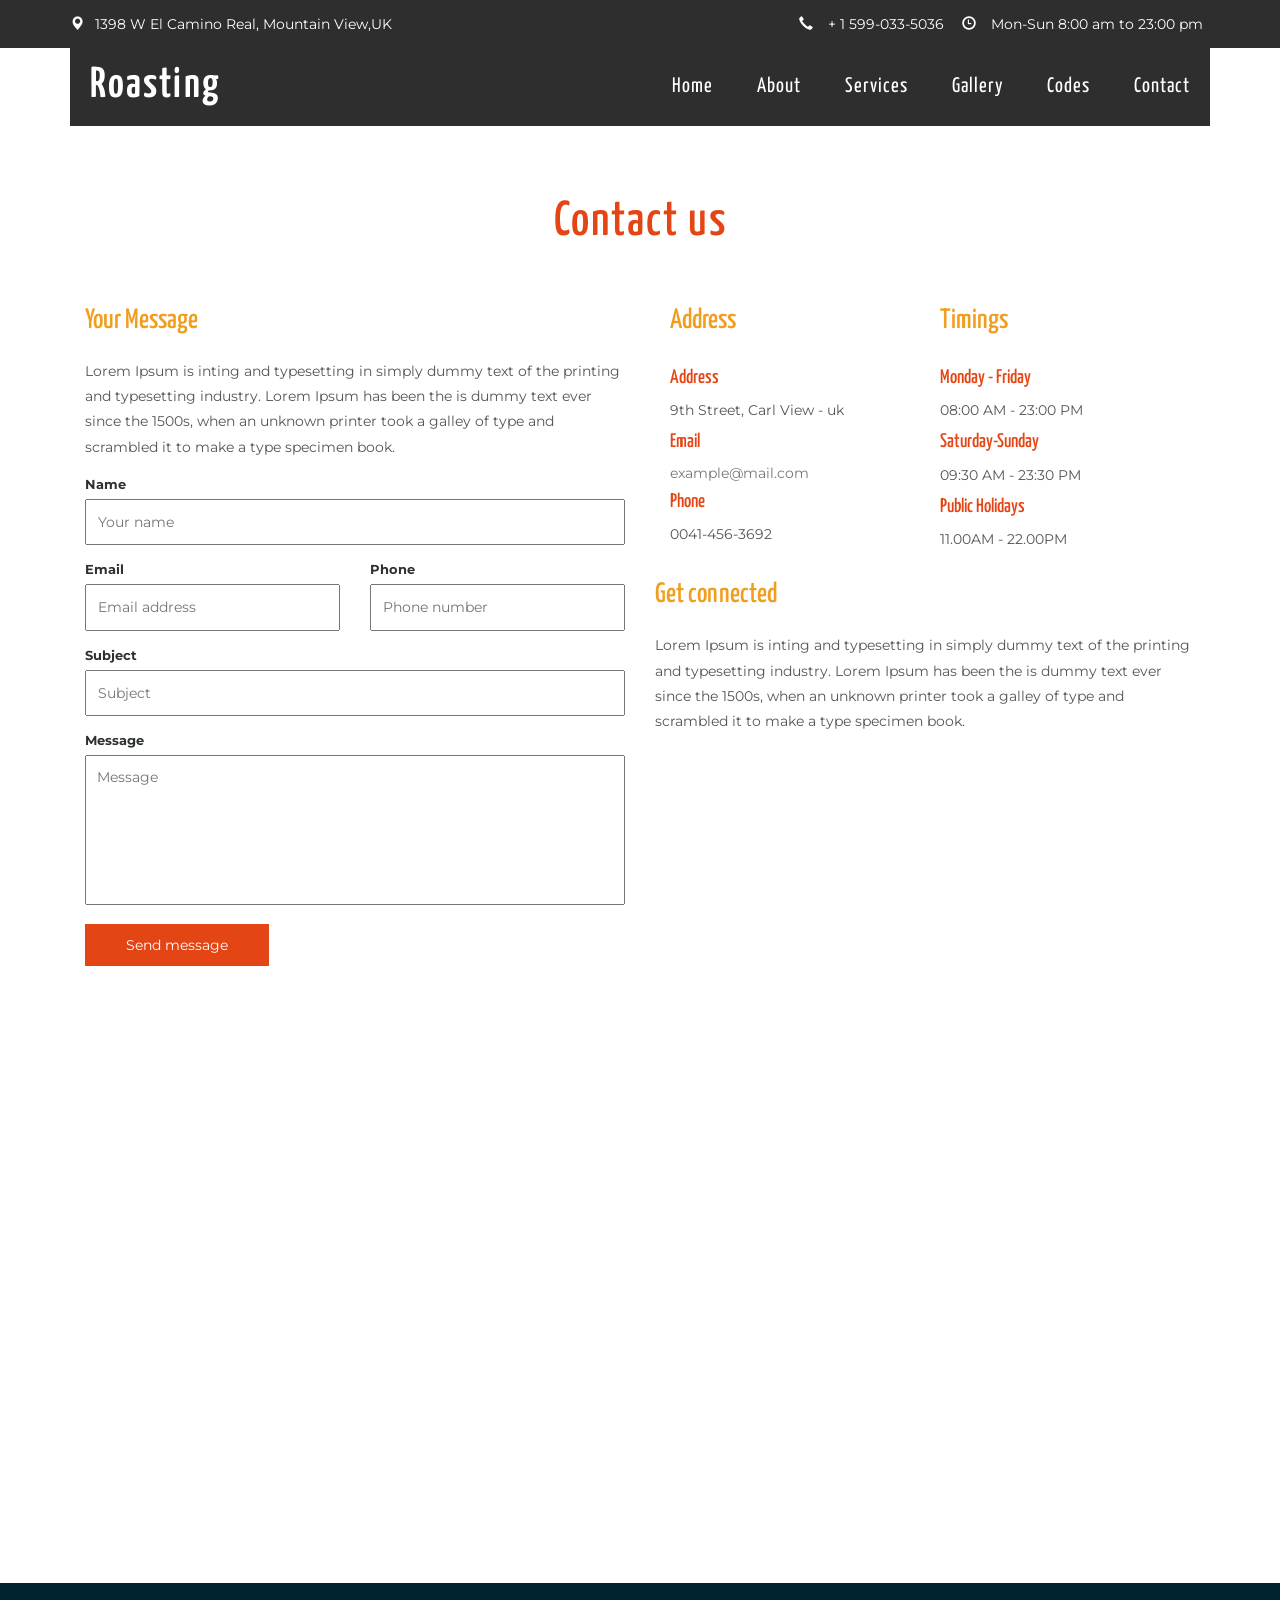
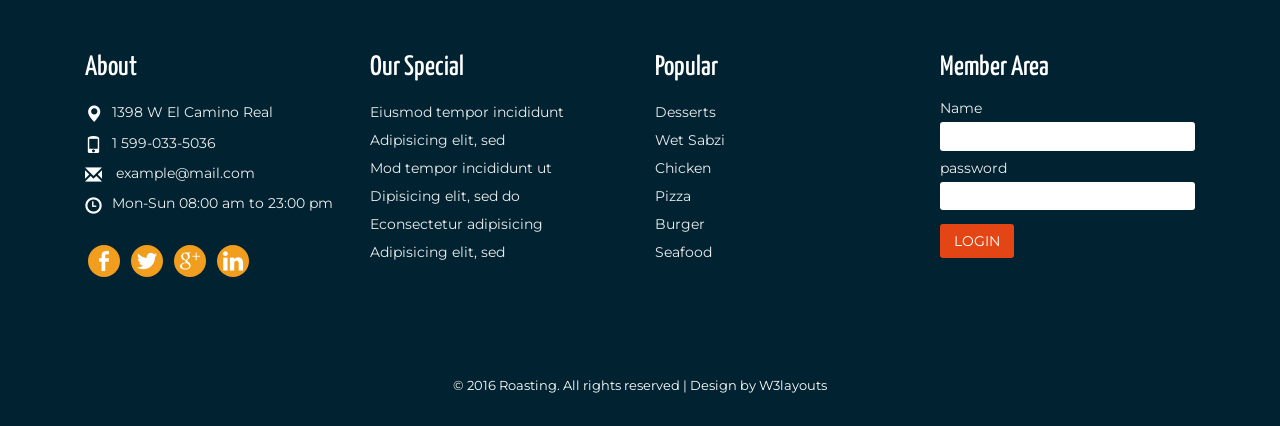
<file: template/roasting/web/contact.html>
<!--A Design by W3layouts 
Author: W3layout
Author URL: http://w3layouts.com
License: Creative Commons Attribution 3.0 Unported
License URL: http://creativecommons.org/licenses/by/3.0/
-->
<!DOCTYPE html>
<html>
<head>
<title>Roasting a Hotel and Restaurant Category Flat Bootstrap Responsive website Template | Contact:: w3layouts</title>
<!---->
<link href="css/bootstrap.css" rel="stylesheet" type="text/css" media="all" />
<link href="css/style.css" rel="stylesheet" type="text/css" media="all" />	
<!--for-mobile-apps-->
<meta name="viewport" content="width=device-width, initial-scale=1">
<meta http-equiv="Content-Type" content="text/html; charset=utf-8" />
<meta property="og:title" content="Vide" />
<meta name="keywords" content="Roasting Responsive web template, Bootstrap Web Templates, Flat Web Templates, Android Compatible web template, 
Smartphone Compatible web template, free webdesigns for Nokia, Samsung, LG, SonyEricsson, Motorola web design" />
<script type="application/x-javascript"> addEventListener("load", function() { setTimeout(hideURLbar, 0); }, false);
function hideURLbar(){ window.scrollTo(0,1); } </script>
<!--//for-mobile-apps-->
<script src="js/jquery.min.js"></script>
<!---->
<link href='//fonts.googleapis.com/css?family=Montserrat:400,700' rel='stylesheet' type='text/css'>
<link href='//fonts.googleapis.com/css?family=Yanone+Kaffeesatz:400,700,300,200' rel='stylesheet' type='text/css'>
<!---->
</head>
<body>
		<div class="banner">
			<div class="header-top">
				<div class="container">
					<div class="indicat">
						<span><i class="glyphicon glyphicon-map-marker" aria-hidden="true"></i>1398 W El Camino Real, Mountain View,UK</span>
					</div>
					<div class="detail">
						<ul>
							<li><i class="glyphicon glyphicon-earphone" aria-hidden="true"></i> + 1 599-033-5036</li>
							<li><i class="glyphicon glyphicon-time" aria-hidden="true"></i> Mon-Sun 8:00 am to 23:00 pm </li>
						</ul>
					</div>
					<div class="clearfix"></div>
				</div>
			</div>
			<div class="container">
				<div class="navigation navi">
					<div class="logo">
						<h1><a href="index.html">Roasting</a></h1>
					</div>
					<div class="navigation-right">
						<span class="menu"><img src="images/menu.png" alt=" " /></span>
						<nav class="link-effect-3" id="link-effect-3">
							<ul class="nav1 nav nav-wil">
								<li><a data-hover="Home" href="index.html">Home</a></li>
								<li><a data-hover="About" href="about.html">About</a></li>
								<li><a data-hover="Services" href="services.html" >Services</a></li>
								<li><a data-hover="Gallery" href="gallery.html">Gallery</a></li>
								<li><a data-hover="Codes" href="codes.html">Codes</a></li>
								<li class="active"><a data-hover="Contact" href="contact.html">Contact</a></li>
							</ul>
						</nav>
								<!-- script-for-menu -->
									<script>
									   $( "span.menu" ).click(function() {
										 $( "ul.nav1" ).slideToggle( 300, function() {
										 // Animation complete.
										  });
										 });
									</script>
								<!-- /script-for-menu -->
					</div>
					<div class="clearfix"></div>
				</div>
				
			</div>
		</div>
	<!--banner-->
		<!--content-->
		<div class="content">
			<!--contact-->
			<div class="contact-w3l">
				<div class="container">
					<h2 class="tittle">Contact us</h2>
					<div class="contact-grids">
						<div class="col-md-6 contact-grid">
							<h4>Your Message</h4>
							<span>Lorem Ipsum is inting and typesetting in simply dummy text of the printing and typesetting industry. Lorem Ipsum has been the is dummy text ever since the 1500s, when an unknown printer took a galley of type and scrambled it to make a type specimen book.</span>
							<form action="#" method="post">
								<label>Name</label>
								<input type="text" name="Name" placeholder="Your name" required>
								<div class="row">
									<div class="col-md-6 row-grid">
									<label>Email</label>
									<input type="text" name="Email" placeholder="Email address" required>
									</div>
										<div class="col-md-6 row-grid">
										<label>Phone</label>
									<input type="text" name="Phone" placeholder="Phone number" required>
									</div>
									<div class="clearfix"></div>
								</div>
								<label>Subject</label>
								<input type="text" name="Subject" placeholder="Subject" required>
								<div class="row1">
								<label>Message</label>
								<textarea placeholder="Message" name="Message" ></textarea>
								</div>
								<input type="submit" value="Send message">
							</form>
						</div>
						<div class="col-md-6 contact-grid">
							<div class="col-md-6 contact-left">
								<h4> Address</h4>
								<div class="cont-info">
									<h5>Address</h5>
									<p>9th Street, Carl View - uk</p>
									<h5>Email</h5>
									<a href="mailto:example@mail.com"> example@mail.com</a>
									<h5>Phone</h5>
									<p> 0041-456-3692</p>
								</div>
							</div>
							<div class="col-md-6 contact-right">
								<h4>Timings</h4>
								<div class="cont-info">
									<h5>Monday - Friday</h5>
									<p>08:00 AM - 23:00 PM</p>
									<h5>Saturday-Sunday</h5>
									<p>09:30 AM - 23:30 PM</p>
									<h5>Public Holidays</h5>
									<p>11.00AM - 22.00PM</p>
								</div>
							</div>
							<div class="clearfix"></div>
							<div class="contact-bottom">
								<h4>Get connected</h4>
								<p>Lorem Ipsum is inting and typesetting in simply dummy text of the printing and typesetting industry. Lorem Ipsum has been the is dummy text ever since the 1500s, when an unknown printer took a galley of type and scrambled it to make a type specimen book.</p>
							</div>
						</div>
						<div class="clearfix"></div>
					</div>
					<div class="google-map wow fadeInDownBig animated animated" data-wow-delay="0.4s">
					<iframe src="https://www.google.com/maps/embed?pb=!1m16!1m12!1m3!1d2058258.3777593954!2d-3.9359441911171276!3d53.19403993353597!2m3!1f0!2f0!3f0!3m2!1i1024!2i768!4f13.1!2m1!1srestaurants+uk!5e0!3m2!1sen!2sin!4v1465276794895"  frameborder="0" style="border:0" allowfullscreen></iframe>
				</div>
			</div>

			<!--contact-->
		</div>
		<!--content-->
		<!--footer-->
			<div class="footer-w3l">
				<div class="container">
					<div class="footer-grids">
						<div class="col-md-3 footer-grid">
							<h4>About</h4>
							<ul>
								<li><i class="glyphicon glyphicon-map-marker" aria-hidden="true"></i>1398 W El Camino Real</li>
								<li><i class="glyphicon glyphicon-phone" aria-hidden="true"></i>1 599-033-5036</li>
								<li><i class="glyphicon glyphicon-envelope" aria-hidden="true"></i><a href="mailto:example@mail.com"> example@mail.com</a></li>
								<li><i class="glyphicon glyphicon-time" aria-hidden="true"></i>Mon-Sun 08:00 am to 23:00 pm</li>
							</ul>
							<div class="social-icon">
								<a href="#"><i class="icon"></i></a>
								<a href="#"><i class="icon1"></i></a>
								<a href="#"><i class="icon2"></i></a>
								<a href="#"><i class="icon3"></i></a>
							</div>
						</div>
						<div class="col-md-3 footer-grid">
							<h4>Our Special</h4>
							<ul>
								<li>Eiusmod tempor incididunt</li>
								<li>Adipisicing elit, sed</li>
								<li>Mod tempor incididunt ut</li>
								<li>Dipisicing elit, sed do</li>
								<li>Econsectetur adipisicing</li>
								<li>Adipisicing elit, sed</li>
							</ul>
						</div>
						<div class="col-md-3 footer-grid">
							<h4>Popular</h4>
							<ul>
								<li>Desserts</li>
								<li>Wet Sabzi</li>
								<li>Chicken</li>
								<li>Pizza</li>
								<li>Burger</li>
								<li>Seafood</li>
							</ul>
						</div>
						<div class="col-md-3 footer-grid">
							<h4> Member Area</h4>
							<form action="#" method="post">
								<p>Name</p>
								<input type="text" name="Name" placeholder="" required="">
								<p>password</p>
								<input type="password" name="Password" placeholder="" required="">
								<input type="submit" value="LOGIN">
							</form>
						</div>
						<div class="clearfix"></div>
					</div>
				</div>
			</div>
		<!--footer-->
		<!--copy-->
			<div class="copy-section">
				<div class="container">
					<div class="footer-top">
						<p>&copy; 2016 Roasting. All rights reserved | Design by <a href="http://w3layouts.com">W3layouts</a></p>
					</div>
				</div>
			</div>
		<!--copy-->
</body>
</html>
</file>
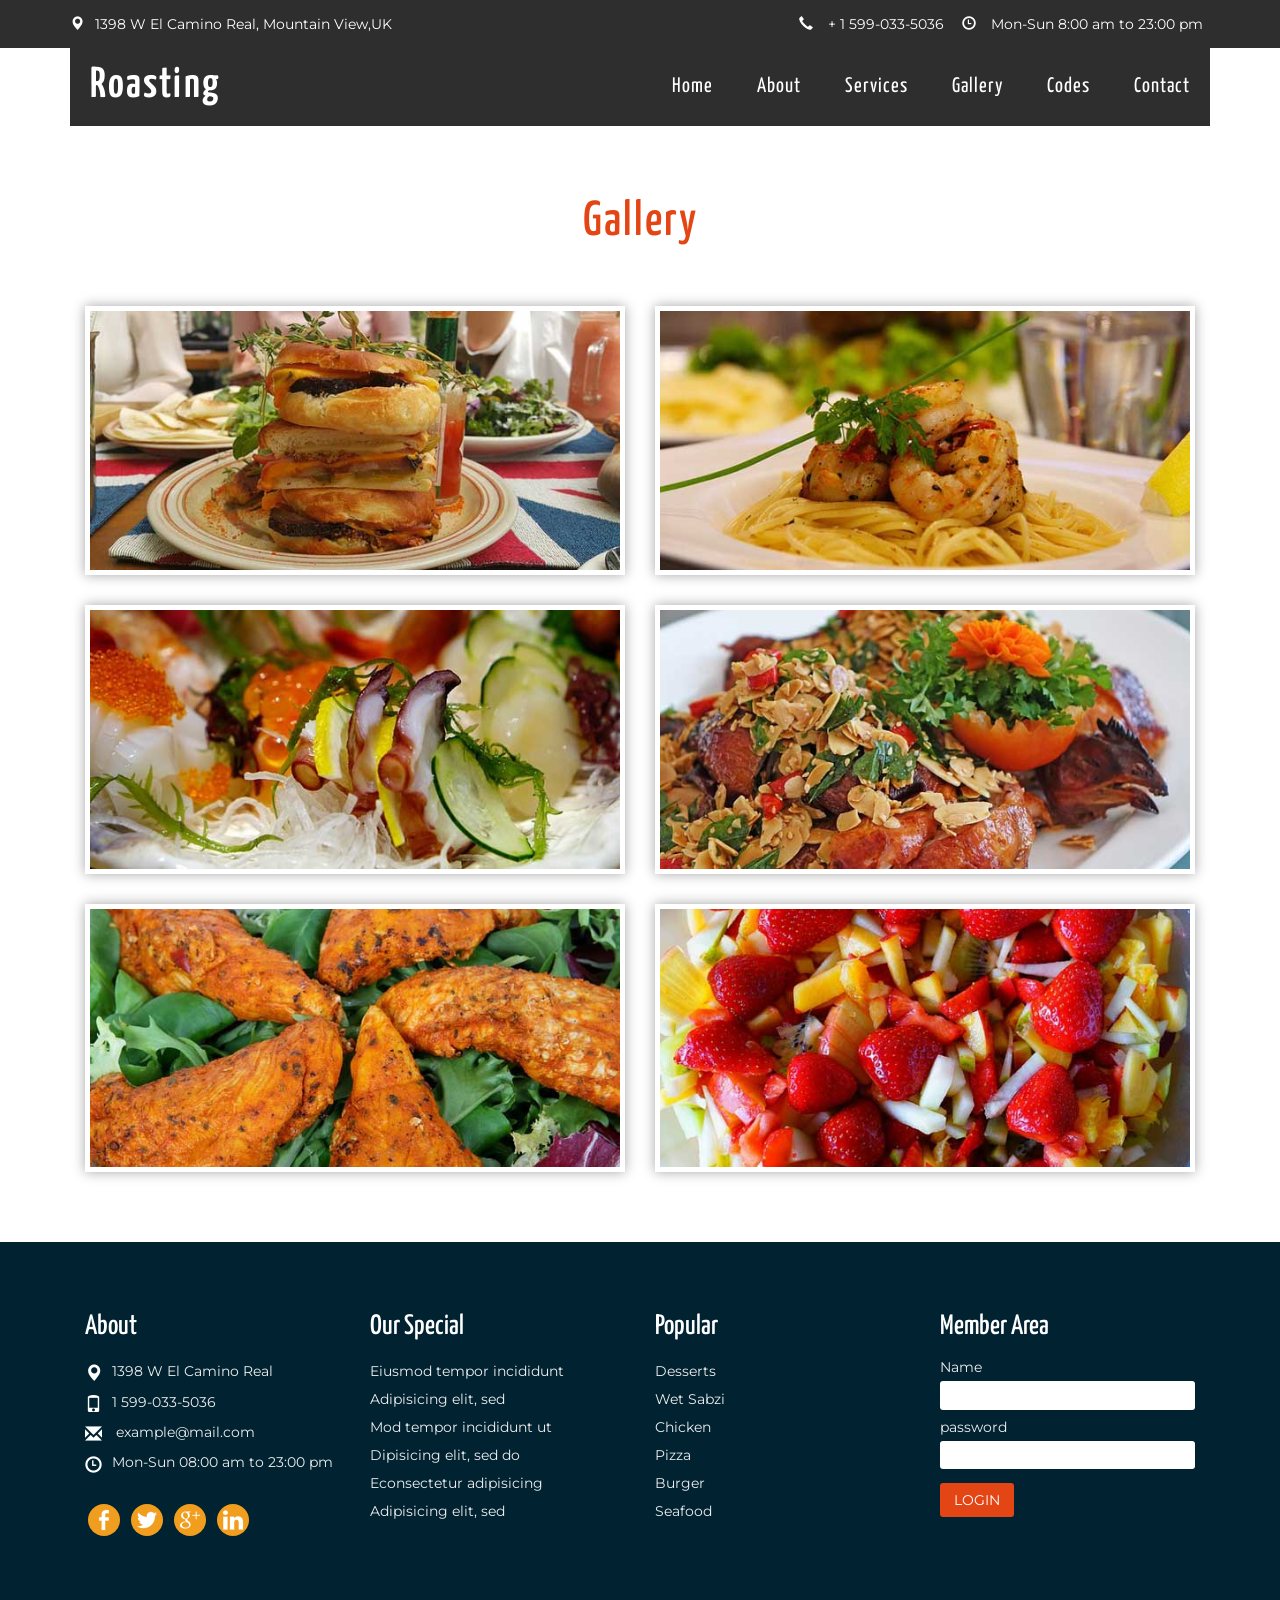
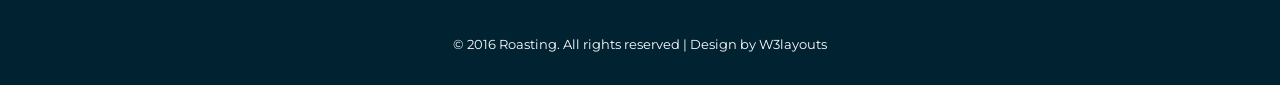
<file: template/roasting/web/gallery.html>
<!--A Design by W3layouts 
Author: W3layout
Author URL: http://w3layouts.com
License: Creative Commons Attribution 3.0 Unported
License URL: http://creativecommons.org/licenses/by/3.0/
-->
<!DOCTYPE html>
<html>
<head>
<title>Roasting a Hotel and Restaurant Category Flat Bootstrap Responsive website Template | Gallery:: w3layouts</title>
<!---->
<link href="css/bootstrap.css" rel="stylesheet" type="text/css" media="all" />
<link href="css/style.css" rel="stylesheet" type="text/css" media="all" />	
<!--for-mobile-apps-->
<meta name="viewport" content="width=device-width, initial-scale=1">
<meta http-equiv="Content-Type" content="text/html; charset=utf-8" />
<meta property="og:title" content="Vide" />
<meta name="keywords" content="Roasting Responsive web template, Bootstrap Web Templates, Flat Web Templates, Android Compatible web template, 
Smartphone Compatible web template, free webdesigns for Nokia, Samsung, LG, SonyEricsson, Motorola web design" />
<script type="application/x-javascript"> addEventListener("load", function() { setTimeout(hideURLbar, 0); }, false);
function hideURLbar(){ window.scrollTo(0,1); } </script>
<!--//for-mobile-apps-->
<script src="js/jquery.min.js"></script>
<!---->
<link href='//fonts.googleapis.com/css?family=Montserrat:400,700' rel='stylesheet' type='text/css'>
<link href='//fonts.googleapis.com/css?family=Yanone+Kaffeesatz:400,700,300,200' rel='stylesheet' type='text/css'>
<!---->
<link rel="stylesheet" href="css/swipebox.css">
	<script src="js/jquery.swipebox.min.js"></script> 
	    <script type="text/javascript">
			jQuery(function($) {
				$(".swipebox").swipebox();
			});
	</script>
<!--//swipe box js-->
</head>
<body>
		<div class="banner">
			<div class="header-top">
				<div class="container">
					<div class="indicat">
						<span><i class="glyphicon glyphicon-map-marker" aria-hidden="true"></i>1398 W El Camino Real, Mountain View,UK</span>
					</div>
					<div class="detail">
						<ul>
							<li><i class="glyphicon glyphicon-earphone" aria-hidden="true"></i> + 1 599-033-5036</li>
							<li><i class="glyphicon glyphicon-time" aria-hidden="true"></i> Mon-Sun 8:00 am to 23:00 pm </li>
						</ul>
					</div>
					<div class="clearfix"></div>
				</div>
			</div>
			<div class="container">
				<div class="navigation navi">
					<div class="logo">
						<h1><a href="index.html">Roasting</a></h1>
					</div>
					<div class="navigation-right">
						<span class="menu"><img src="images/menu.png" alt=" " /></span>
						<nav class="link-effect-3" id="link-effect-3">
							<ul class="nav1 nav nav-wil">
								<li><a data-hover="Home" href="index.html">Home</a></li>
								<li><a data-hover="About" href="about.html">About</a></li>
								<li><a data-hover="Services" href="services.html" >Services</a></li>
								<li class="active"><a data-hover="Gallery" href="gallery.html">Gallery</a></li>
								<li><a data-hover="Codes" href="codes.html">Codes</a></li>
								<li><a data-hover="Contact" href="contact.html">Contact</a></li>
							</ul>
						</nav>
								<!-- script-for-menu -->
									<script>
									   $( "span.menu" ).click(function() {
										 $( "ul.nav1" ).slideToggle( 300, function() {
										 // Animation complete.
										  });
										 });
									</script>
								<!-- /script-for-menu -->
					</div>
					<div class="clearfix"></div>
				</div>
				
			</div>
		</div>
	<!--banner-->
		<!--content-->
		<div class="content">
			<!--gallery-->
			<div class="gallery-w3l">
				<div class="container">
					<h2 class="tittle"> Gallery</h2>
					<div class="gallery-grids">
						<div class="col-sm-6 gallery-grids-left">
							<div class="gallery-grid">
								<a href="images/g1.jpg" class="b-link-stripe b-animate-go  swipebox">
									<div class="port-7 effect-3">
										<div class="image-box">
											<img src="images/g1.jpg" alt=" "/>
										</div>
										<div class="gal-desc">
											<h4>Sandwich</h4>
											<a href="#" class="button2 hvr-sweep-to-top">$15.0</a>
										</div>
									</div>
								</a>
							</div>
						</div>
						<div class="col-sm-6 gallery-grids-left">
							<div class="gallery-grid">
								<a href="images/g3.jpg" class="b-link-stripe b-animate-go  swipebox">
									<div class="port-7 effect-3">
										<div class="image-box">
											<img src="images/g3.jpg" alt=" "/>
										</div>
										<div class="gal-desc">
											<h4>Pasta</h4>
											<a href="#" class="button2 hvr-sweep-to-top">$25.0</a>
										</div>
									</div>
								</a>
							</div>
						</div>
						<div class="col-sm-6 gallery-grids-left pro-top">
							<div class="gallery-grid">
								<a href="images/g4.jpg" class="b-link-stripe b-animate-go  swipebox">
									<div class="port-7 effect-3">
										<div class="image-box">
											<img src="images/g4.jpg" alt=" "/>
										</div>
										<div class="gal-desc">
											<h4>Seafood</h4>
											<a href="#" class="button2 hvr-sweep-to-top">$28.0</a>
										</div>
									</div>
								</a>
							</div>
						</div>
						<div class="col-sm-6 gallery-grids-left pro-top">
							<div class="gallery-grid">
								<a href="images/g2.jpg" class="b-link-stripe b-animate-go  swipebox">
									<div class="port-7 effect-3">
										<div class="image-box">
											<img src="images/g2.jpg" alt=" "/>
										</div>
										<div class="gal-desc">
											<h4>Roasted</h4>
											<a href="#" class="button2 hvr-sweep-to-top">$35.0</a>
										</div>
									</div>
								</a>
							</div>
						</div>
						<div class="col-sm-6 gallery-grids-left pro-top">
							<div class="gallery-grid">
								<a href="images/g5.jpg" class="b-link-stripe b-animate-go  swipebox">
									<div class="port-7 effect-3">
										<div class="image-box">
											<img src="images/g5.jpg" alt=" "/>
										</div>
										<div class="gal-desc">
											<h4>Chicken </h4>
											<a href="#" class="button2 hvr-sweep-to-top">$29.0</a>
										</div>
									</div>
								</a>
							</div>
						</div>
						<div class="col-sm-6 gallery-grids-left pro-top">
							<div class="gallery-grid">
								<a href="images/g6.jpg" class="b-link-stripe b-animate-go  swipebox">
									<div class="port-7 effect-3">
										<div class="image-box">
											<img src="images/g6.jpg" alt=" "/>
										</div>
										<div class="gal-desc">
											<h4>Fruit Salad</h4>
											<a href="#" class="button2 hvr-sweep-to-top">$9.0</a>
										</div>
									</div>
								</a>
							</div>
						</div>
						<div class="clearfix"></div>
					</div>
				</div>
			</div>
	
	<!--gallery-->

		</div>
		<!--content-->
		<!--footer-->
			<div class="footer-w3l">
				<div class="container">
					<div class="footer-grids">
						<div class="col-md-3 footer-grid">
							<h4>About</h4>
							<ul>
								<li><i class="glyphicon glyphicon-map-marker" aria-hidden="true"></i>1398 W El Camino Real</li>
								<li><i class="glyphicon glyphicon-phone" aria-hidden="true"></i>1 599-033-5036</li>
								<li><i class="glyphicon glyphicon-envelope" aria-hidden="true"></i><a href="mailto:example@mail.com"> example@mail.com</a></li>
								<li><i class="glyphicon glyphicon-time" aria-hidden="true"></i>Mon-Sun 08:00 am to 23:00 pm</li>
							</ul>
							<div class="social-icon">
								<a href="#"><i class="icon"></i></a>
								<a href="#"><i class="icon1"></i></a>
								<a href="#"><i class="icon2"></i></a>
								<a href="#"><i class="icon3"></i></a>
							</div>
						</div>
						<div class="col-md-3 footer-grid">
							<h4>Our Special</h4>
							<ul>
								<li>Eiusmod tempor incididunt</li>
								<li>Adipisicing elit, sed</li>
								<li>Mod tempor incididunt ut</li>
								<li>Dipisicing elit, sed do</li>
								<li>Econsectetur adipisicing</li>
								<li>Adipisicing elit, sed</li>
							</ul>
						</div>
						<div class="col-md-3 footer-grid">
							<h4>Popular</h4>
							<ul>
								<li>Desserts</li>
								<li>Wet Sabzi</li>
								<li>Chicken</li>
								<li>Pizza</li>
								<li>Burger</li>
								<li>Seafood</li>
							</ul>
						</div>
						<div class="col-md-3 footer-grid">
							<h4> Member Area</h4>
							<form action="#" method="post">
								<p>Name</p>
								<input type="text" name="Name" placeholder="" required="">
								<p>password</p>
								<input type="password" name="Password" placeholder="" required="">
								<input type="submit" value="LOGIN">
							</form>
						</div>
						<div class="clearfix"></div>
					</div>
				</div>
			</div>
		<!--footer-->
		<!--copy-->
			<div class="copy-section">
				<div class="container">
					<div class="footer-top">
						<p>&copy; 2016 Roasting. All rights reserved | Design by <a href="http://w3layouts.com">W3layouts</a></p>
					</div>
				</div>
			</div>
		<!--copy-->
</body>
</html>
</file>
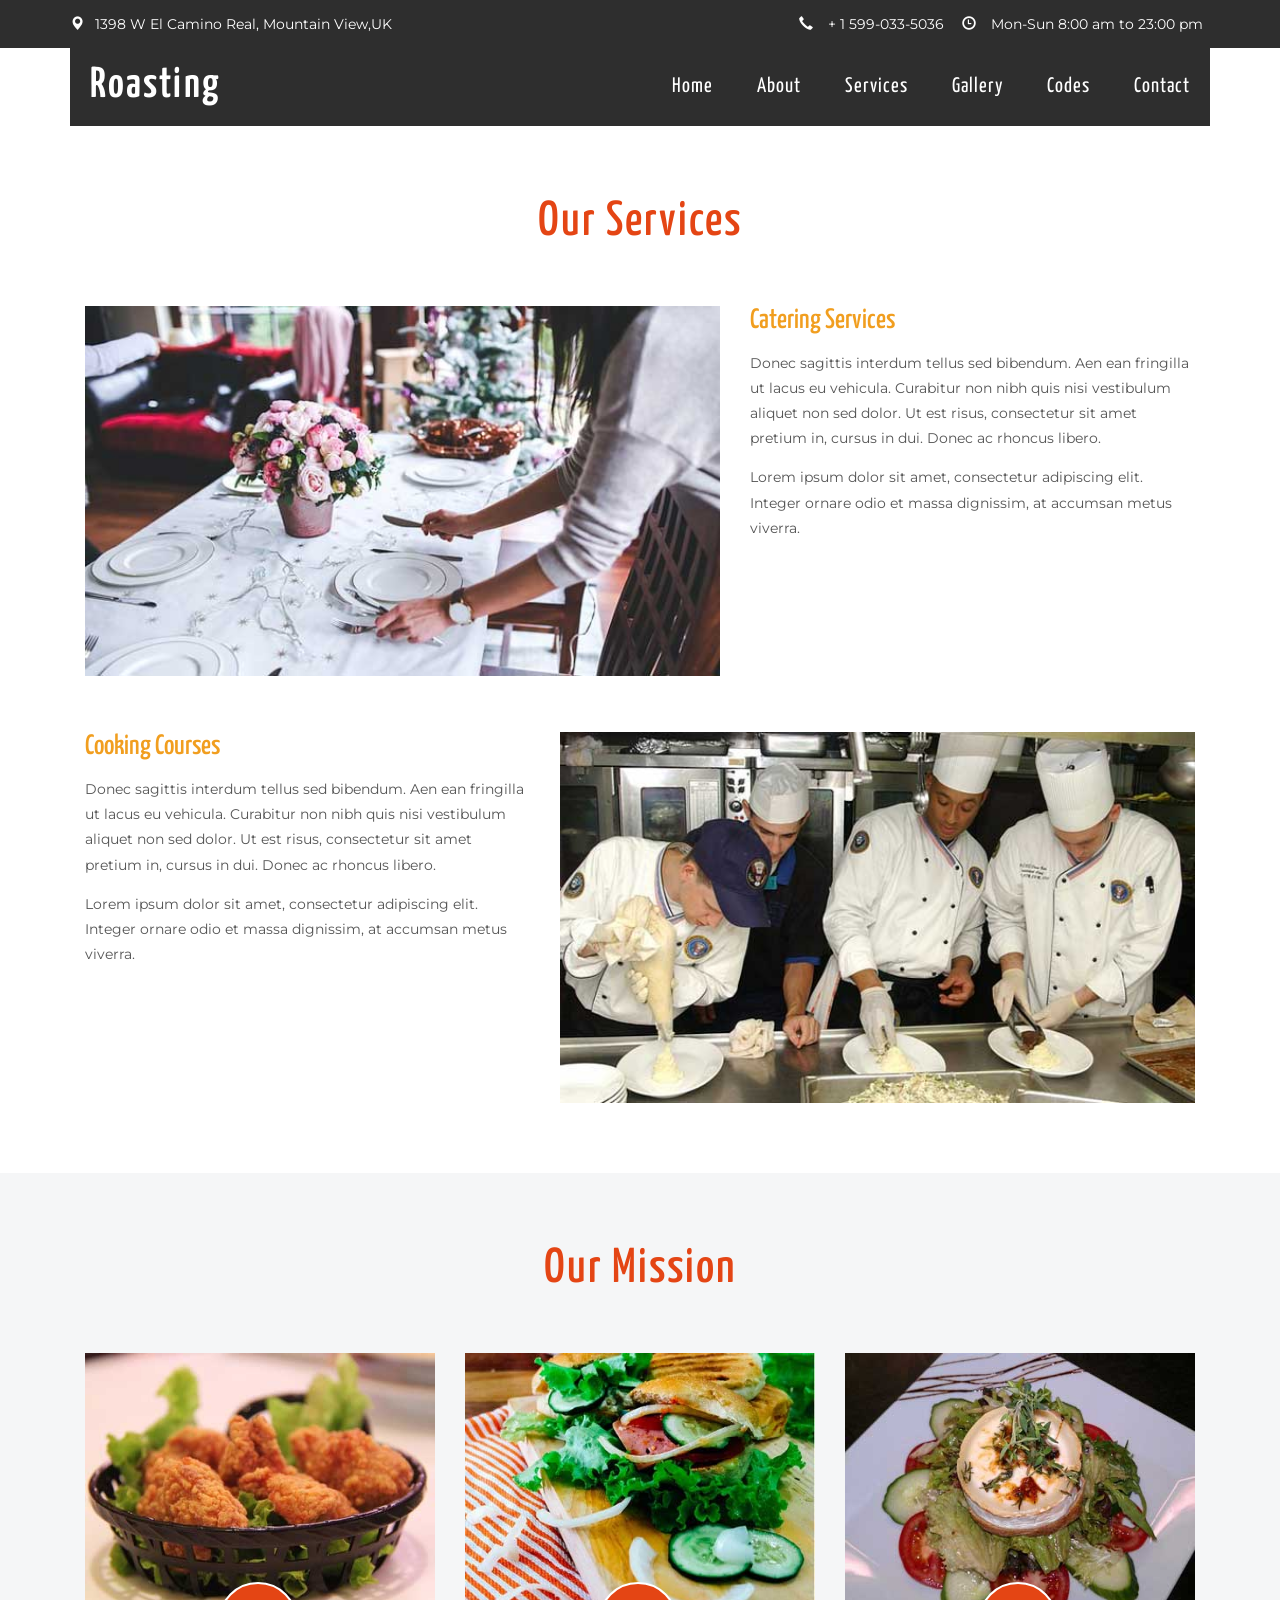
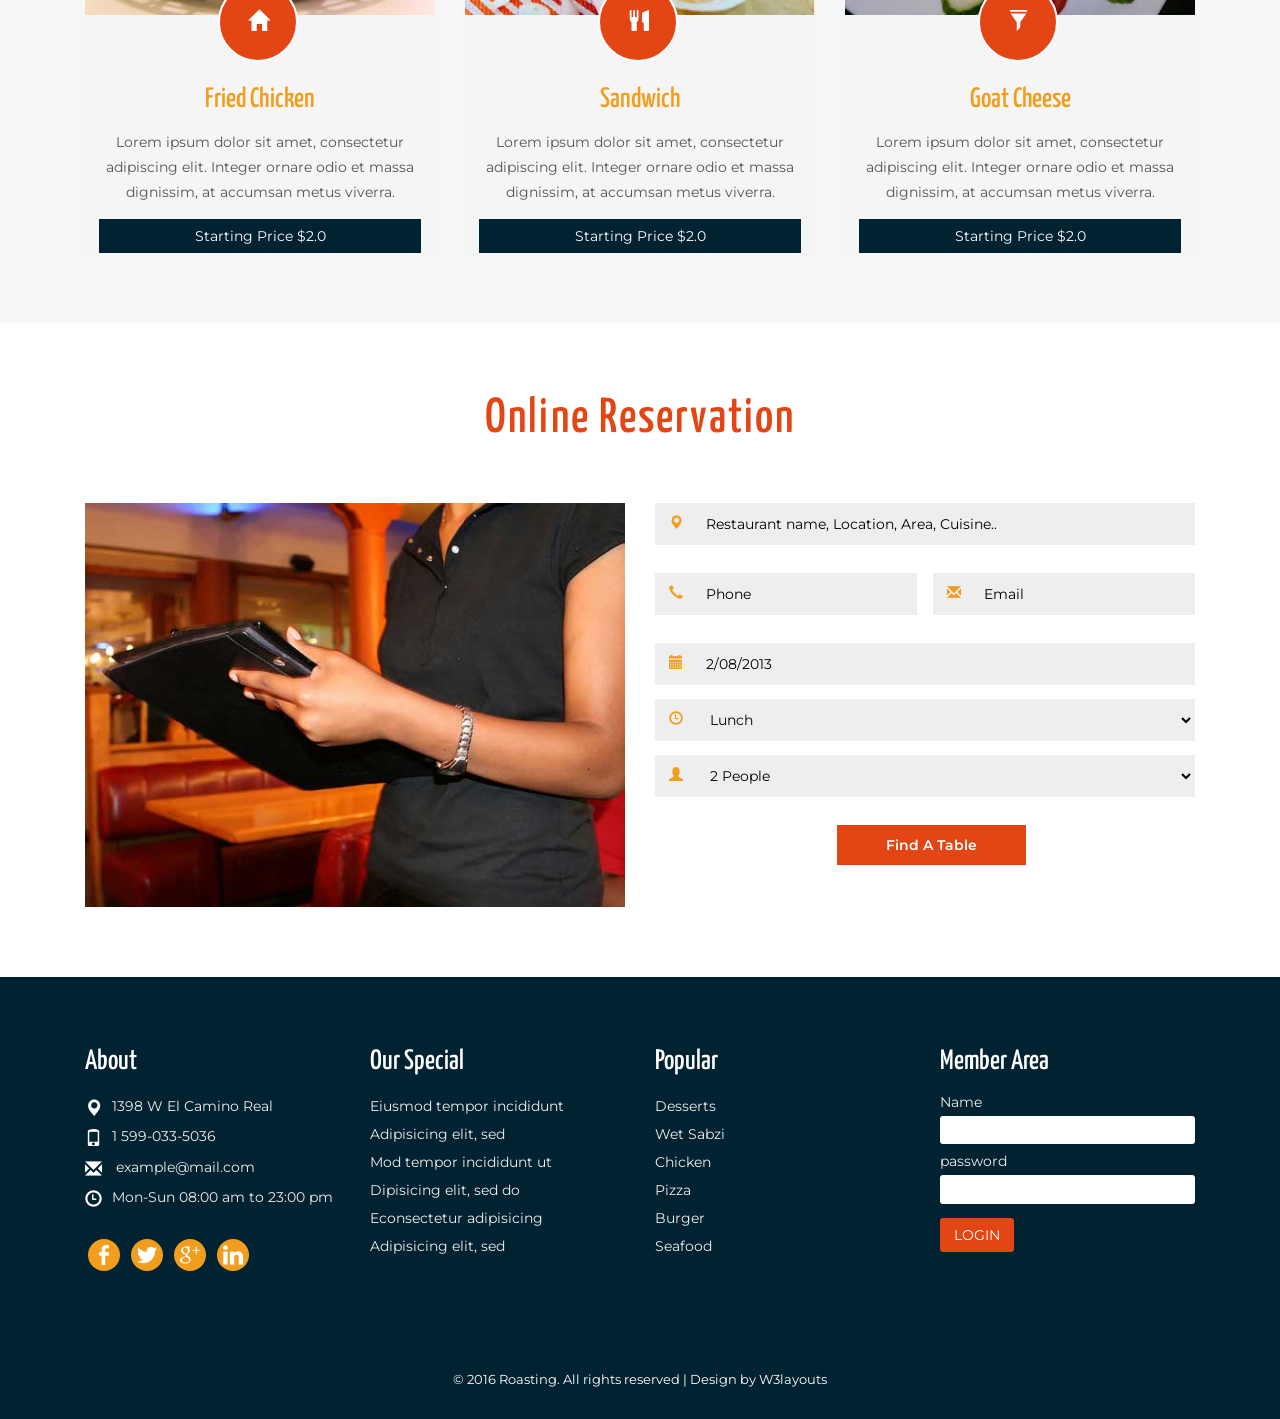
<file: template/roasting/web/services.html>
<!--A Design by W3layouts 
Author: W3layout
Author URL: http://w3layouts.com
License: Creative Commons Attribution 3.0 Unported
License URL: http://creativecommons.org/licenses/by/3.0/
-->
<!DOCTYPE html>
<html>
<head>
<title>Roasting a Hotel and Restaurant Category Flat Bootstrap Responsive website Template | Services:: w3layouts</title>
<!---->
<link href="css/bootstrap.css" rel="stylesheet" type="text/css" media="all" />
<link href="css/style.css" rel="stylesheet" type="text/css" media="all" />	
<!--for-mobile-apps-->
<meta name="viewport" content="width=device-width, initial-scale=1">
<meta http-equiv="Content-Type" content="text/html; charset=utf-8" />
<meta property="og:title" content="Vide" />
<meta name="keywords" content="Roasting Responsive web template, Bootstrap Web Templates, Flat Web Templates, Android Compatible web template, 
Smartphone Compatible web template, free webdesigns for Nokia, Samsung, LG, SonyEricsson, Motorola web design" />
<script type="application/x-javascript"> addEventListener("load", function() { setTimeout(hideURLbar, 0); }, false);
function hideURLbar(){ window.scrollTo(0,1); } </script>
<!--//for-mobile-apps-->
<script src="js/jquery.min.js"></script>
<!---->
<link href='//fonts.googleapis.com/css?family=Montserrat:400,700' rel='stylesheet' type='text/css'>
<link href='//fonts.googleapis.com/css?family=Yanone+Kaffeesatz:400,700,300,200' rel='stylesheet' type='text/css'>
<!---->
</head>
<body>
		<div class="banner">
			<div class="header-top">
				<div class="container">
					<div class="indicat">
						<span><i class="glyphicon glyphicon-map-marker" aria-hidden="true"></i>1398 W El Camino Real, Mountain View,UK</span>
					</div>
					<div class="detail">
						<ul>
							<li><i class="glyphicon glyphicon-earphone" aria-hidden="true"></i> + 1 599-033-5036</li>
							<li><i class="glyphicon glyphicon-time" aria-hidden="true"></i> Mon-Sun 8:00 am to 23:00 pm </li>
						</ul>
					</div>
					<div class="clearfix"></div>
				</div>
			</div>
			<div class="container">
				<div class="navigation navi">
					<div class="logo">
						<h1><a href="index.html">Roasting</a></h1>
					</div>
					<div class="navigation-right">
						<span class="menu"><img src="images/menu.png" alt=" " /></span>
						<nav class="link-effect-3" id="link-effect-3">
							<ul class="nav1 nav nav-wil">
								<li><a data-hover="Home" href="index.html">Home</a></li>
								<li><a data-hover="About" href="about.html">About</a></li>
								<li><a data-hover="Services" href="services.html" >Services</a></li>
								<li><a data-hover="Gallery" href="gallery.html">Gallery</a></li>
								<li><a data-hover="Codes" href="codes.html">Codes</a></li>
								<li><a data-hover="Contact" href="contact.html">Contact</a></li>
							</ul>
						</nav>
								<!-- script-for-menu -->
									<script>
									   $( "span.menu" ).click(function() {
										 $( "ul.nav1" ).slideToggle( 300, function() {
										 // Animation complete.
										  });
										 });
									</script>
								<!-- /script-for-menu -->
					</div>
					<div class="clearfix"></div>
				</div>
				
			</div>
		</div>
	<!--banner-->
		<!--content-->
		<div class="content">
			<!--services-->
				<div class="services-agile">
					<div class="container">
						<h2 class="tittle"> Our Services</h2>
						<div class="service-grids">
							<div class="col-md-7 service-grid1 ser-top">
								<img src="images/s1.jpg" class="img-responsive gray" alt=""/>
							</div>
							<div class="col-md-5 service-grid">
								<h4>Catering Services</h4>
								<p>Donec sagittis interdum tellus sed bibendum. Aen ean fringilla ut lacus eu vehicula. Curabitur non nibh quis nisi vestibulum aliquet non sed dolor. Ut est risus, consectetur sit amet pretium in, cursus in dui. Donec ac rhoncus libero.</p>
								<p>Lorem ipsum dolor sit amet, consectetur adipiscing elit. Integer ornare odio et massa dignissim, at accumsan metus viverra.</p>
							</div>
						<div class="clearfix"></div>
						</div>
						<div class="service-grids">
							<div class="col-md-5 service-grid ser-bottom">
								<h4>Cooking Courses</h4>
								<p>Donec sagittis interdum tellus sed bibendum. Aen ean fringilla ut lacus eu vehicula. Curabitur non nibh quis nisi vestibulum aliquet non sed dolor. Ut est risus, consectetur sit amet pretium in, cursus in dui. Donec ac rhoncus libero.</p>
								<p>Lorem ipsum dolor sit amet, consectetur adipiscing elit. Integer ornare odio et massa dignissim, at accumsan metus viverra.</p>
							</div>
							<div class="col-md-7 service-grid1">
								<img src="images/s2.jpg" class="img-responsive gray" alt=""/>
							</div>
						<div class="clearfix"></div>
						</div>
					</div>
				</div>
			<!--services-->
			<!--mission-->
			<div class="special-w3">
				<div class="container">
					<h3 class="tittle1">Our Mission</h3>
					<div class="special-grids">
						<div class="col-md-4 menu-grid">
							<div class="menu1">
								<img src="images/m1.jpg" class="img-responsive gray" alt=""/>
								<div class="menu-icon hvr-sweep-to-top">
									<i class="glyphicon glyphicon-home" aria-hidden="true"></i>
								</div>
							</div>
							<div class="menu-bottom">
								<h4>Fried Chicken</h4>
								<p>Lorem ipsum dolor sit amet, consectetur adipiscing elit. Integer ornare odio et massa dignissim, at accumsan metus viverra.</p>
								<a href="gallery.html" class="button hvr-sweep-to-bottom">Starting Price  $2.0</a>
							</div>
						</div>
						<div class="col-md-4 menu-grid">
							<div class="menu1">
								<img src="images/m2.jpg" class="img-responsive gray" alt=""/>
								<div class="menu-icon hvr-sweep-to-top">
									<i class="glyphicon glyphicon-cutlery" aria-hidden="true"></i>
								</div>
							</div>
							<div class="menu-bottom">
								<h4>Sandwich</h4>
								<p>Lorem ipsum dolor sit amet, consectetur adipiscing elit. Integer ornare odio et massa dignissim, at accumsan metus viverra.</p>
								<a href="gallery.html" class="button hvr-sweep-to-bottom">Starting Price  $2.0</a>
							</div>
						</div>
						<div class="col-md-4 menu-grid">
							<div class="menu1">
								<img src="images/m3.jpg" class="img-responsive gray" alt=""/>
								<div class="menu-icon hvr-sweep-to-top">
									<i class="glyphicon glyphicon-filter" aria-hidden="true"></i>
								</div>
							</div>
							<div class="menu-bottom">
								<h4>Goat Cheese </h4>
								<p>Lorem ipsum dolor sit amet, consectetur adipiscing elit. Integer ornare odio et massa dignissim, at accumsan metus viverra.</p>
								<a href="gallery.html" class="button hvr-sweep-to-bottom">Starting Price  $2.0</a>
							</div>
						</div>
						<div class="clearfix"></div>
					</div>
				</div>
			</div>
			<!--mission-->
			<!--order-->
				<div class="order-w3">
					<div class="container">
						<h3 class="tittle1"> Online Reservation</h3>
						<div class="order-grids">
							<div class="col-md-6 order-grid">
								<img src="images/s3.jpg" class="img-responsive gray" alt=""/>
							</div>
							<div class="col-md-6 order-grid">
								<div class="cuisine">
									<form action="#" method="post">
										<span class="glyphicon glyphicon-map-marker" aria-hidden="true"></span>
										<input type="text" name="Location" value="Restaurant name, Location, Area, Cuisine.." onfocus="this.value = '';" onblur="if (this.value == '') {this.value = 'Restaurant name, Location, Area, Cuisine..';}" required="">
									</form>
								</div>
								<div class="phone_email">
									<form action="#" method="post">
										<span class="glyphicon glyphicon-earphone" aria-hidden="true"></span>
										<input type="text" name="Phone" value="Phone" onfocus="this.value = '';" onblur="if (this.value == '') {this.value = 'Phone';}" required="">
									</form>
								</div>
								<div class="phone_email1">
									<form action="#" method="post">
										<span class="glyphicon glyphicon-envelope" aria-hidden="true"></span>
										<input type="mail" name="Email" value="Email" onfocus="this.value = '';" onblur="if (this.value == '') {this.value = 'Email';}" required="">
									</form>
								</div>
								<div class="clearfix"> </div>
								<div class="agileits_reservation_grid">
									<div  class="span1_of_1">
										 <div class="book_date">
											<form action="#" method="post">
												<span class="glyphicon glyphicon-calendar" aria-hidden="true"></span>
												<input class="date" id="datepicker" name="Text" type="text" value="2/08/2013" onfocus="this.value = '';" onblur="if (this.value == '') {this.value = '2/08/2013';}" required="">
											</form>
										 </div>					
									</div>
									<div class="span1_of_1">
										 <!-- start_section_room -->
										 <div class="section_room">
											<span class="glyphicon glyphicon-time" aria-hidden="true"></span>
											<select id="country" onchange="change_country(this.value)" class="frm-field required">
												<option value="null">Lunch</option>
												<option value="null">Dinner</option>         
												<option value="AX">Break Fast</option>
											</select>
										 </div>	
									 </div>
									<div class="span1_of_1">
										 <!-- start_section_room -->
										 <div class="section_room">
											<span class="glyphicon glyphicon-user" aria-hidden="true"></span>
											<select id="country1" onchange="change_country(this.value)" class="frm-field required sect">
												<option value="null">2 People</option>
												<option value="null">3 People</option>         
												<option value="AX">4 People</option>
											</select>
										 </div>	
									</div>
									<div class="span1_of_1">
										<div class="date_btn">
											<form action="#" method="post">
												<input type="submit" value="Find A Table" />
											</form>
										</div>
									</div>
									<div class="clearfix"></div>
								</div>
								</div>
									<!-- Calendar -->
										<link rel="stylesheet" href="css/jquery-ui.css" />
										<script src="js/jquery-ui.js"></script>
										  <script>
												  $(function() {
													$( "#datepicker" ).datepicker();
												  });
										  </script>
									<!-- //Calendar -->
							<div class="clearfix"></div>
						</div>
					</div>
				</div>
			<!--order-->
		</div>
		<!--content-->
		<!--footer-->
			<div class="footer-w3l">
				<div class="container">
					<div class="footer-grids">
						<div class="col-md-3 footer-grid">
							<h4>About</h4>
							<ul>
								<li><i class="glyphicon glyphicon-map-marker" aria-hidden="true"></i>1398 W El Camino Real</li>
								<li><i class="glyphicon glyphicon-phone" aria-hidden="true"></i>1 599-033-5036</li>
								<li><i class="glyphicon glyphicon-envelope" aria-hidden="true"></i><a href="mailto:example@mail.com"> example@mail.com</a></li>
								<li><i class="glyphicon glyphicon-time" aria-hidden="true"></i>Mon-Sun 08:00 am to 23:00 pm</li>
							</ul>
							<div class="social-icon">
								<a href="#"><i class="icon"></i></a>
								<a href="#"><i class="icon1"></i></a>
								<a href="#"><i class="icon2"></i></a>
								<a href="#"><i class="icon3"></i></a>
							</div>
						</div>
						<div class="col-md-3 footer-grid">
							<h4>Our Special</h4>
							<ul>
								<li>Eiusmod tempor incididunt</li>
								<li>Adipisicing elit, sed</li>
								<li>Mod tempor incididunt ut</li>
								<li>Dipisicing elit, sed do</li>
								<li>Econsectetur adipisicing</li>
								<li>Adipisicing elit, sed</li>
							</ul>
						</div>
						<div class="col-md-3 footer-grid">
							<h4>Popular</h4>
							<ul>
								<li>Desserts</li>
								<li>Wet Sabzi</li>
								<li>Chicken</li>
								<li>Pizza</li>
								<li>Burger</li>
								<li>Seafood</li>
							</ul>
						</div>
						<div class="col-md-3 footer-grid">
							<h4> Member Area</h4>
							<form action="#" method="post">
								<p>Name</p>
								<input type="text" name="Name" placeholder="" required="">
								<p>password</p>
								<input type="password" name="Password" placeholder="" required="">
								<input type="submit" value="LOGIN">
							</form>
						</div>
						<div class="clearfix"></div>
					</div>
				</div>
			</div>
		<!--footer-->
		<!--copy-->
			<div class="copy-section">
				<div class="container">
					<div class="footer-top">
						<p>&copy; 2016 Roasting. All rights reserved | Design by <a href="http://w3layouts.com">W3layouts</a></p>
					</div>
				</div>
			</div>
		<!--copy-->
</body>
</html>
</file>
<file: template/roasting/web/css/style.css>
/*Author: W3layouts
Author URL: http://w3layouts.com
License: Creative Commons Attribution 3.0 Unported
License URL: http://creativecommons.org/licenses/by/3.0/
--*/
body{
 font-family: 'Montserrat', sans-serif;
}
body a{
	transition: 0.5s all;
	-webkit-transition: 0.5s all;
	-o-transition: 0.5s all;
	-moz-transition: 0.5s all;
	-ms-transition: 0.5s all;
}
 ul{
	padding: 0;
	margin: 0;
}
h1,h2,h3,h4,h5,h6{
	margin:0;
	padding:0;
	font-family: 'Yanone Kaffeesatz', sans-serif;
}
p{
	padding: 0;
	margin: 0;
	color:#555;
	font-family: 'Montserrat', sans-serif;
}
.background-video {
	position: fixed;
	background-size: cover;
	-webkit-background-size: cover;
	-moz-background-size: cover;
	-o-background-size: cover;
	width: 100%;
	height:100%;
}
/*-- banner --*/
input[type="submit"],.w3agile_contact_right_agileinfo p a,.w3_copy_right p a{
	transition:.5s ease-in-out;
	-webkit-transition:.5s ease-in-out;
	-moz-transition:.5s ease-in-out;
	-o-transition:.5s ease-in-out;
	-ms-transition:.5s ease-in-out;
}
.header-top {
    padding: 1em 0;
    background: rgba(0, 0, 0, 0.82);
}
.indicat {
    float: left;
}
.detail {
    float: right;
}
.detail ul li {
    display: inline-block;
    font-size: 1em;
    margin: 0 0.5em;
    color: #fff;
}
.indicat span{
	font-size: 1em;
    color: #fff;
}
.header-top i {
    font-size: 1em;
    margin-right: 0.8em;
}
.navigation{
	padding:3em 0;
}
.logo{
	float:left;
}
.navigation-right{
	float:right;
}
.navigation-right ul li{
	display:inline-block;
}
.navigation-right ul li a{
	color: #fff;
    font-size: 1.5em;
    text-decoration: none;
    padding: 10px 0;
    text-transform: capitalize;
    font-family: 'Yanone Kaffeesatz', sans-serif;
    letter-spacing: 1px;
}
.navigation-right ul li.active a{
	color:#fff;
}
.navigation {
    padding:1em 0em;
	background: rgba(2, 1, 1, 0.63)
}
.logo span {
    color: #17C2A4;
}
span.menu{
	display:none;
}
/*-- nav-hover --*/
.link-effect-3 a {
	padding: 10px 0;
	margin: 0 20px;
	color: #797878;
	text-shadow: none;
	position: relative;  
	font-family: 'Montserrat', sans-ser
}
.link-effect-3 a::before {
	position: absolute;
	top: 0;
	left: 0;
	overflow: hidden;
	padding: 10px 0;
	max-width: 0;
	border-bottom: 2px solid #e44514;
    color: #fff;
	content: attr(data-hover);
	-webkit-transition: max-width 0.5s;
	-moz-transition: max-width 0.5s;
	transition: max-width 0.5s;
}
.link-effect-3 a:hover::before {
	max-width: 100%;
}
/*-- //nav-hover --*/
.w3ls_banner_info{
    padding: 10em 0 0;
	text-align:center;
}
.logo h1 a {
    font-size:1.2em;
    color: #fff;
    text-decoration: none;
    text-transform: capitalize;
	font-weight:600;
	    margin-left: 20px;
		letter-spacing: 2px;
}
.w3l_banner_logo{
	width: 100px;
    height: 100px;
    border: 1px solid #fff;
    margin: 0 auto;
    transform: rotate(45deg);
	-webkit-transform: rotate(45deg);
	-moz-transform: rotate(45deg);
	-o-transform: rotate(45deg);
	-ms-transform: rotate(45deg);
	text-align: center;
}
.w3ls_banner_info {
    padding: 2em;
    text-align: center;
    background: rgba(34, 34, 34, 0.58);
    width: 59%;
    margin: 14em auto;
}
.w3ls_banner_info h3{
	font-size:3em;
	color:#fff;
	line-height: 1.5em;
	letter-spacing: 2px;
}
.w3ls_banner_info p{
	color:#fff;
	line-height:1.8em;
	font-size:1.1em;
}
.best-w3 ,.dishes-w3ls,.about-w3ls,.services-agile,.order-w3,.gallery-w3l,.typo,.contact-w3l{
    padding: 5em 0;
}
.best-grids,.special-grids ,.dishes-grids,.about-grids,.what-grids,.service-grids,.order-grids,.gallery-grids,.contact-grids{
    margin-top: 4em;
}
h2.tittle {
    font-size: 3.5em;
    text-align: center;
	color: #e44514;
	letter-spacing: 2px;
}
.best-grid h4 {
    font-size: 2em;
    text-transform: capitalize;
    margin-bottom: 0.5em;
	color:#F19E1F;
}
.best-grid p {
    font-size: 1em;
    line-height: 1.8em;
}
.best-bottom {
    text-align: center;
    margin-top: 3em;
}
.best-grid h5 {
    font-size: 1.8em;
    text-transform: capitalize;
    margin: 0.5em 0 0.3em;
	color:#F19E1F;
}
.icons i {
    height: 80px;
    width: 80px;
    margin: 3px;
    font-size: 2em;
    border-radius: 100%;
    line-height: 77px;
    text-align: center;
    background: #ffffff;
    color: #F19E1F;
    border: 3px solid #012231;
    box-shadow: inset 0 0 0 5px #FFFBFA;
    -webkit-box-shadow: inset 0 0 0 5px #f2f2f2;
    -webkit-transition: 500ms;
    -moz-transition: 500ms;
    -o-transition: 500ms;
    transition: 500ms;
}
.best-left:hover .icons i {
    background: #012231;
    color: #fff;
    box-shadow: inset 0 0 0 5px #012231;
    -webkit-box-shadow: inset 0 0 0 5px #012231;
    border: 3px solid #012231;
}
.best-right:hover .icons i {
    background: #012231;
    color: #fff;
    box-shadow: inset 0 0 0 5px #012231;
    -webkit-box-shadow: inset 0 0 0 5px #012231;
    border: 3px solid #012231;
}
.gray:hover {
    -webkit-filter: grayscale(100%);
    filter: grayscale(50%);
}
/*--menu--*/
.menu-grid h4{
   font-size: 2em;
	color:#F19E1F;
    text-transform: capitalize;
    padding:0.5em 0;
}
.menu-grid p {
    font-size: 1em;
    line-height: 1.8em;
}
.menu1{
	position:relative	
}
.menu-icon i {
    font-size: 1.5em;
    color: #fff;
    top: 1.2em;
}
.menu-icon {
    position: absolute !important;
    bottom: -18%;
    left: 38%;
    width: 80px;
    height: 80px;
    border: 2px solid #fff;
    background: #e44514;
    border-radius: 60%;
    -webkit-border-radius: 60%;
    -moz-border-radius: 60%;
    -o-border-radius: 60%;
    -ms-border-radius: 60%;
    text-align: center;
}
/* Sweep To Top */
.hvr-sweep-to-top {
  display: inline-block;
  vertical-align: middle;
  -webkit-transform: translateZ(0);
  transform: translateZ(0);
  box-shadow: 0 0 1px rgba(0, 0, 0, 0);
  -webkit-backface-visibility: hidden;
  backface-visibility: hidden;
  -moz-osx-font-smoothing: grayscale;
  position: relative;
  -webkit-transition-property: color;
  transition-property: color;
  -webkit-transition-duration: 0.3s;
  transition-duration: 0.3s;
}
.hvr-sweep-to-top:before {
  content: "";
  position: absolute;
  z-index: -1;
  top: 0;
  left: 0;
  right: 0;
  bottom: 0;
  background: #F19E1F;
    border-radius: 50%;
	-webkit-border-radius: 60%;
	-moz-border-radius: 60%;
	-o-border-radius: 60%;
	-ms-border-radius: 60%;
  -webkit-transform: scaleY(0);
  transform: scaleY(0);
  -webkit-transform-origin: 50% 100%;
  transform-origin: 50% 100%;
  -webkit-transition-property: transform;
  transition-property: transform;
  -webkit-transition-duration: 0.3s;
  transition-duration: 0.3s;
  -webkit-transition-timing-function: ease-out;
  transition-timing-function: ease-out;
}
.hvr-sweep-to-top:hover, .hvr-sweep-to-top:focus, .hvr-sweep-to-top:active {
  color: white;
}
.hvr-sweep-to-top:hover:before, .hvr-sweep-to-top:focus:before, .hvr-sweep-to-top:active:before,.services-grid:hover .hvr-sweep-to-top:before{
  -webkit-transform: scaleY(1);
  transform: scaleY(1);
}
.menu-bottom {
    background: #f5f5f5;
    text-align: center;
    padding: 4em 1em 0em;
}
.special-w3 {
    padding: 5em 0;
    background: #F5F6F7;
}
h3.tittle1 {
    font-size: 3.5em;
    text-align: center;
	color: #e44514;
	letter-spacing: 2px;
}
a.button {
    font-size: 1em;
    display: block;
    padding: 0.5em;
    background: #012231;
    color: #fff;
    text-decoration: none;
    margin-top: 1em;
}
/* Sweep To Bottom */
.hvr-sweep-to-bottom {
  display: inline-block;
  vertical-align: middle;
  -webkit-transform: translateZ(0);
  transform: translateZ(0);
  box-shadow: 0 0 1px rgba(0, 0, 0, 0);
  -webkit-backface-visibility: hidden;
  backface-visibility: hidden;
  -moz-osx-font-smoothing: grayscale;
  position: relative;
  -webkit-transition-property: color;
  transition-property: color;
  -webkit-transition-duration: 0.3s;
  transition-duration: 0.3s;
}
.hvr-sweep-to-bottom:before {
  content: "";
  position: absolute;
  z-index: -1;
  top: 0;
  left: 0;
  right: 0;
  bottom: 0;
  background: #F19E1F;
  -webkit-transform: scaleY(0);
  transform: scaleY(0);
  -webkit-transform-origin: 50% 0;
  transform-origin: 50% 0;
  -webkit-transition-property: transform;
  transition-property: transform;
  -webkit-transition-duration: 0.3s;
  transition-duration: 0.3s;
  -webkit-transition-timing-function: ease-out;
  transition-timing-function: ease-out;
}
.hvr-sweep-to-bottom:hover, .hvr-sweep-to-bottom:focus, .hvr-sweep-to-bottom:active {
  color: white;
}
.hvr-sweep-to-bottom:hover:before, .hvr-sweep-to-bottom:focus:before, .hvr-sweep-to-bottom:active:before {
  -webkit-transform: scaleY(1);
  transform: scaleY(1);
}
/*--menu--*/
.dishes-left {
    padding: 0;
}
.dishes-left img {
    width: 100%;
}
.dishes-right img:nth-child(2) {
    margin-top: 2.7em;
}
.dishes-grid p {
    font-size: 1em;
    line-height: 1.8em;
	    text-align: center;
}
.dishes-grid h4 {
    font-size: 2em;
    text-transform: capitalize;
	color: #F19E1F;
	padding: 0.5em 0 0.3em;
	    text-align: center;
}
a.button1 {
    display: block;
    font-size: 1.3em;
    background: #e44514;
    color: #fff;
    width: 75px;
    height: 75px;
    padding: 1.4em 1em;
    border-radius: 60px;
    margin: 1em auto 0;
	text-decoration:none;
}
.footer-w3l {
    padding: 5em 0;
    background: #012231;
}
.footer-grid i {
    font-size: 1.2em;
    color: #fff;
    margin-right: 10px;
    line-height: 1.8em;
	vertical-align: middle;
}
.footer-grid h4 {
    font-size: 2em;
    color: #fff;
    margin-bottom: .5em;
}
.footer-grid ul li {
    list-style: none;
    font-size: 1em;
    color: #eee;
    line-height: 2em;
}
.footer-grid ul li a {
    font-size: 1em;
    color: #eee;
    line-height: 1.8em;
    text-decoration: none;
}
.social-icon {
    margin-top: 1.8em;
}
.social-icon a i {
    width: 32px;
    height: 32px;
    background:#F19E1F url(../images/img-sprite.png) no-repeat 0px 0px;
    display: inline-block;
	margin:0 0.2em;
	transition: 0.5s all;
    -webkit-transition: 0.5s all;
    -moz-transition: 0.5s all;
    -o-transition: 0.5s all;
    -ms-transition: 0.5s all;
	    border-radius: 16px;
}
.social-icon i.icon:hover {
  background: #e44514   url(../images/img-sprite.png) no-repeat 0px 0px;
      border-radius: 0px;
}
.social-icon i.icon {
    background-position: 0px 0px;
}
.social-icon i.icon1 {
    background-position: -32px 0px;
}
.social-icon i.icon1:hover {
  background: #e44514   url(../images/img-sprite.png) no-repeat -32px 0px;
      border-radius: 0px;
}
.social-icon i.icon2 {
    background-position: -64px 0px;
}
.social-icon i.icon2:hover {
  background: #e44514   url(../images/img-sprite.png) no-repeat -64px 0px;
      border-radius: 0px;
}
.social-icon i.icon3 {
    background-position: -96px 0px;
}
.social-icon i.icon3:hover {
  background: #e44514   url(../images/img-sprite.png) no-repeat -96px 0px;
      border-radius: 0px;
}
.footer-grid input[type="text"] {
    width: 100%;
    padding: 0.3em;
    border: none;
	outline:none;
	margin-bottom: 0.5em;
	border-radius: 3px;
}
.footer-grid input[type="password"] {
    width: 100%;
    padding: 0.3em;
    border: none;
	outline:none;
	border-radius: 3px;
}
.footer-grid input[type="submit"] {
    font-size: 1em;
    background: #e44514;
    outline: none;
    border: none;
    padding: 0.5em 1em;
    color: #fff;
	border-radius: 3px;
	margin-top: 1em;
}
.footer-grid input[type="submit"]:hover {
    background: #F19E1F;
}
.footer-grid p {
    font-size: 1em;
    color: #eee;
    margin-bottom: 0.3em;
}
.copy-section {
    padding: 2em 0;
    background: #012231;
    text-align: center;
}
.copy-section p {
    font-size: 0.9em;
    color: #fff;
    font-weight: 400;
	    line-height: 1.8em;
}
.copy-section a {
    font-size: 1em;
    color: #fff;
    font-weight: 400;
    text-transform: capitalize;
}
/*--about--*/
.navi {
    background: #2E2E2E;
}
.about-grid h4 {
    font-size: 2em;
	color: #F19E1F;
}
.about-grid p {
    font-size: 1em;
    line-height:1.8em;
	padding-top:0.5em;
}
.what-w3 {
    padding: 5em 0;
    background: rgb(249, 245, 239);
}
.what-grid h4 {
    font-size: 2em;
    color: #F19E1F;
}
.what-bottom {
    margin-top: 2em;
}
.what-grid p {
    font-size: 1em;
    line-height: 1.8em;
    margin-top: 1em;
}
.what-bottom1 {
    margin-bottom: 2em;
}
.count-agileits {
    background: #e44514;
    border-bottom: 1px dashed #fff;
    border-top: 1px dashed #fff;
    text-align: center;
    padding: 5em 0 ;
}
.count-grid span {
    background: #eee;
    display: block;
    width: 65px;
    height: 2px;
    margin: 0 auto;
}
.count-grid h4 {
    font-size: 4em;
	color:#fff;
}
.count-grid h5 {
    font-size: 1.5em;
    color: #eee;
    margin-top: 0.8em;
    letter-spacing: 1px;
}
.count-grid i {
    font-size: 2em;
    color: #fff;
    width: 70px;
    height: 70px;
    border: 3px dotted #fff;
    border-radius: 50px;
    padding-top: 0.7em;
}
.numscroller {
    font-size: 2.5em;
    color: #fff;
    font-family: 'Yanone Kaffeesatz', sans-serif;
    padding: 0.3em 0;
}
.team{
	padding:5em 0;
	text-align:center;
}
.team-grids {
    margin-top: 4em;
}
.team-gd h4 {
    font-size: 2em;
    color: #F19E1F;
	padding-top: 1em;
}
.team-gd img {
    border: 5px solid#F19E1F;
    transition: 0.5s all;
    -webkit-transition: 0.5s all;
    -o-transition: 0.5s all;
    -moz-transition: 0.5s all;
    -ms-transition: 0.5s all;
    border-radius: 30px 5px 30px 5px;
}
.team-gd img:hover {
    border: 5px solid#e44514;
}
.team-gd p {
    margin-bottom: 1em;
	font-size:1em;
	line-height:1.8em;
}
.team-gd span {
    font-size: 1.1em;
    display: block;
    padding: 0.8em 0 0.5em;
    color: #e44514;
}
/*--about--*/
/*--services--*/
.service-grid1 img {
    width: 100%;
}
.service-grid h4 {
    font-size: 2em;
    color: #F19E1F;
}
.service-grid p {
    font-size: 1em;
    line-height:1.8em;
	padding-top:1em;
}
.cuisine input[type="text"],.book_date input[type="text"],select#country,select#country1,.phone_email input[type="text"],.phone_email1 input[type="mail"]{
	width: 100%;
    color: #000;
    font-size: 14px;
    padding: 10px 10px 10px 50px;
    outline: none;
    background: #eee;
    border: 1px solid #eee;
}
.phone_email1{
	float:right;
}
.phone_email{
	float:left;
}
.phone_email,.phone_email1{
	width:48.5%;
}
.cuisine {
    margin-bottom: 2em;
}
.cuisine,.book_date,.section_room,.phone_email,.phone_email1 {
    position: relative;
}
.span1_of_1 {
    float: left;
    list-style: none;
    width: 100%;
}
.span1_of_1:nth-child(2) {
    margin: 1em 0em;
}
.cuisine span,.book_date span,.section_room span,.phone_email span,.phone_email1 span {
    position: absolute;
    color: #F19E1F;
    font-size: 1em;
    top: .8em;
    left: 1em;
}
.date_btn{
	margin:2em 0 0;
}
.date_btn form input[type="submit"] {
	text-transform: capitalize;
    width: 35%;
    background: #e44514;
    color: #fff;
    padding: 10px 0;
    border: none;
    font-size: 1em;
    outline: none;
	font-weight:600;
}
.date_btn form input[type="submit"]:hover{
	background: #F19E1F;
	color:#fff;
}
.span1_of_1:nth-child(4) {
    margin-left: 13em;
}
.agileits_reservation_grid{
    padding: 2em 0 0;
}
/*-- //reservation --*/
/*--services--*/
/*-- Gallery --*/
.gallery-grid {
    padding: 5px 5px;
    box-shadow: 0px 0px 12px 0px #A5A5A5;
}
.gallery-grid img {
	width: 100%;
}
/* effect-7 css */
.port-7{ 
	width: 100%; 
	position: relative; 
	overflow: hidden;
	text-align: center; 
	overflow: hidden;
}
.port-7 .gal-desc{
	opacity: 0; 
	transition: 0.5s; 
	color: #000;
}
.port-7.effect-3 img{
	transition: 0.5s;
	position: relative;
	width: 100%;
	right: 0;
}
.port-7.effect-3:hover img{
	right: 50%;
}
.port-7.effect-3 .gal-desc{
	transform: perspective(600px) rotateY(-90deg);
	transform-origin: right center 0;
	width: 50%;
	position: absolute;
	left: auto;
	right: 0;
	top: 0;
    padding: 51px 30px 0;
}
.port-7.effect-3:hover .gal-desc{
	opacity: 1; 
	transform: perspective(600px) rotateY(0deg);
	z-index: 99;
}
.gal-desc h4 {
    color: #D8761E;
    font-size: 1.8em;
    margin-bottom: 0.8em;
}
.gal-desc p {
    line-height: 2.2em;
    font-size: 1em;
    color: #464646;
}
.pro-top{
	margin-top:30px;
}
a.button2 {
    display: block;
    font-size: 1.3em;
    background: #e44514;
    color: #fff;
    width: 80px;
    height: 80px;
    padding: 1.5em 1em;
    border-radius: 60px;
    margin: 1em auto 0;
	text-decoration:none;
}

/*-- //Gallery --*/
/*--codes--*/
.well {
    font-weight: 300;
    font-size: 14px;
}
.list-group-item {
    font-weight: 300;
    font-size: 14px;
}
li.list-group-item1 {
    font-size: 14px;
    font-weight: 300;
}
.typo p {
    margin: 0;
    font-size: 14px;
    font-weight: 300;
}
.show-grid [class^=col-] {
    background: #fff;
	text-align: center;
	margin-bottom: 10px;
	line-height: 2em;
	border: 10px solid #f0f0f0;
}
.show-grid [class*="col-"]:hover {
	background: #e0e0e0;
}
.grid_3{
	margin-bottom:2em;
}
.xs h3, h3.m_1{
	color:#000;
	font-size:1.7em;
	font-weight:300;
	margin-bottom: 1em;
}
.grid_3 p{
	color: #555;
	font-size: 0.85em;
	margin-bottom: 14px;
	font-weight: 300;
}
.grid_4{
	background:none;
	margin-top:50px;
}
.label {
	font-weight: 300 !important;
	border-radius:4px;
}  
.grid_5{
	background:none;
	padding:2em 0;
}
.grid_5 h3, .grid_5 h2, .grid_5 h1, .grid_5 h4, .grid_5 h5, h3.hdg, h3.bars {
	margin-bottom: 1em;
    color:#F58703;
}
.table > thead > tr > th, .table > tbody > tr > th, .table > tfoot > tr > th, .table > thead > tr > td, .table > tbody > tr > td, .table > tfoot > tr > td {
	border-top: none !important;
}
.tab-content > .active {
	display: block;
	visibility: visible;
}
.pagination > .active > a, .pagination > .active > span, .pagination > .active > a:hover, .pagination > .active > span:hover, .pagination > .active > a:focus, .pagination > .active > span:focus {
	z-index: 0;
}
.badge-primary {
	background-color: #03a9f4;
}
.badge-success {
	background-color: #8bc34a;
}
.badge-warning {
	background-color: #ffc107;
}
.badge-danger {
	background-color: #e51c23;
}
.grid_3 p{
	line-height: 2em;
	color: #555;
	font-size: 0.9em;
	margin-bottom: 1em;
	font-weight: 300;
}
.bs-docs-example {
	margin: 1em 0;
}
section#tables  p {
	margin-top: 1em;
}
.tab-container .tab-content {
	border-radius: 0 2px 2px 2px;
	border: 1px solid #e0e0e0;
	padding: 16px;
	background-color: #ffffff;
}
.table td, .table>tbody>tr>td, .table>tbody>tr>th, .table>tfoot>tr>td, .table>tfoot>tr>th, .table>thead>tr>td, .table>thead>tr>th {
	padding: 15px!important;
}
.table > thead > tr > th, .table > tbody > tr > th, .table > tfoot > tr > th, .table > thead > tr > td, .table > tbody > tr > td, .table > tfoot > tr > td {
	font-size: 0.9em;
	color: #999;
	border-top: none !important;
}
.tab-content > .active {
	display: block;
	visibility: visible;
}
.label {
	font-weight: 300 !important;
}
.label {
	padding: 4px 6px;
	border: none;
	text-shadow: none;
}
.nav-tabs {
	margin-bottom: 3em;
}
.alert {
	font-size: 0.85em;
}
h1.t-button,h2.t-button,h3.t-button,h4.t-button,h5.t-button {
	line-height:2em;
	margin-top:0.5em;
	margin-bottom: 0.5em;
}
li.list-group-item1 {
	line-height: 2.5em;
}
.input-group {
	margin-bottom: 20px;
}
.in-gp-tl{
	padding:0;
}
.in-gp-tb{
	padding-right:0;
}
.list-group {
	margin-bottom: 48px;
}
ol {
	margin-bottom: 44px;
}
h2.typoh2{
    margin: 0 0 10px;
}
@media (max-width:768px){
	.grid_5 {
		padding: 0 0 1em;
	}
	.grid_3 {
		margin-bottom: 0em;
	}
}
@media (max-width:640px){
	h1, .h1, h2, .h2, h3, .h3 {
		margin-top: 0px;
		margin-bottom: 0px;
	}
	.grid_5 h3, .grid_5 h2, .grid_5 h1, .grid_5 h4, .grid_5 h5, h3.hdg, h3.bars {
		margin-bottom: .5em;
	}
	.progress {
		height: 10px;
		margin-bottom: 10px;
	}
	ol.breadcrumb li,.grid_3 p,ul.list-group li,li.list-group-item1 {
		font-size: 14px;
	}
	.breadcrumb {
		margin-bottom: 10px;
	}
	.well {
		font-size: 14px;
		margin-bottom: 10px;
	}
	h2.typoh2 {
		font-size: 1.5em;
	}
	.label {
		font-size: 60%;
	}
}
@media (max-width:480px){
	.table h1 {
		font-size: 26px;
	}
	.table h2 {
		font-size: 23px;
	}
	.table h3 {
		font-size: 20px;
	}
	.label {
		font-size: 53%;
	}
	.alert,p {
		font-size: 14px;
	}
	.pagination {
		margin: 20px 0 0px;
	}
}
@media (max-width: 320px){
	.grid_4 {
		margin-top: 18px;
	}
	h3.title {
		font-size: 1.6em;
	}
	.alert, p,ol.breadcrumb li, .grid_3 p,.well, ul.list-group li, li.list-group-item1,a.list-group-item {
		font-size: 13px;
	}
	.alert {
		padding: 10px;
		margin-bottom: 10px;
	}
	ul.pagination li a {
		font-size: 14px;
		padding: 5px 11px;
	}
	.list-group {
		margin-bottom: 10px;
	}
	.well {
		padding: 10px;
	}
	.nav > li > a {
		font-size: 14px;
	}
	table.table.table-striped,.table-bordered,.bs-docs-example {
		display: none;
	}
}
/*--//Typography --*/
/*--codes--*/
/*--contact--*/
.contact-grid h4 {
    color: #F19E1F;
    font-size: 2em;
	margin-bottom: 0.8em;
}
.contact-grid span{
	color: #555;
    font-size: 1em;
    line-height: 1.8em;
	display: block;
    padding-bottom: 1em;
}
.contact-grid input[type="text"],.contact-grid textarea {
    width: 100%;
    padding: 0.8em;
    font-size: 1em;
    outline: none;
}
.contact-grid textarea {
    resize: none;
    height: 150px;
}
.row {
    padding: 1em 0;
}
.row1 {
    margin-top: 1em;
}
.contact-grid label {
    font-size: 0.95em !important;
    color: #2d3134 !important;
}
.contact-grid  input[type="submit"] {
    font-size: 1em;
    padding: 0.8em;
    display: block;
    margin-top: 1em;
    outline: none;
    background: #e44514;
    color: #fff;
    border: none;
    width: 34%;
	transition:0.5s all;
 -webkit-transition:0.5s all;
 -moz-transition:0.5s all;
 -o-transition:0.5s all;
 -ms-transition:0.5s all;
}
.contact-grid input[type="submit"]:hover{
	 background: #F19E1F;
}
.cont-info h5 {
    font-size: 1.4em;
    color: #e44514;
    line-height: 2em;
}
.cont-info p {
    font-size: 1em;
    line-height: 1.8em;
}
.cont-info a {
    color: #777;
    font-size: 1em;
	text-decoration:none;
}
.cont-info a:hover {
	 color: #009b97;
}
.contact-bottom {
    margin-top: 2em;
}
.contact-bottom p {
    font-size: 1em;
    line-height: 1.8em;
}
.google-map{
	margin-top:3em;
}
.google-map iframe {
    border: none;
    width: 100%;
    height: 500px;
}
/*--contact--*/
/*--responsive--*/
@media(max-width:1440px){
	
}
@media(max-width:1366px){
	
}
@media(max-width:1280px){
	
}
@media(max-width:1080px){
.w3ls_banner_info h3 {
    font-size: 2.8em;	
}
.w3ls_banner_info p {
    font-size: 1em;
}
h2.tittle {
    font-size: 3.2em;
}
.best-grid h4,.menu-grid h4,.dishes-grid h4,.about-grid h4,.what-grid h4,.team-gd h4,.service-grid h4,.contact-grid h4,.contact-grid h4 {
    font-size: 1.8em;
}
.best-grid p,.menu-grid p,.dishes-grid p,.about-grid p,.what-grid p ,.team-gd p,.service-grid p,.contact-bottom p,.cont-info p{
    font-size: 0.965em;
}
.best-bottom {
    margin-top: 2em;
}
h3.tittle1 {
    font-size: 3.2em;
}
.menu-icon {
      left: 36%;
}
.footer-grid ul li {
    font-size: 0.9em;
}
.port-7.effect-3 .gal-desc {
    top: -12px
}
.contact-grid span {
    font-size: 0.965em;	
}
.google-map iframe {
    height: 400px;
}
}
@media(max-width:991px){
.indicat span {
    font-size: 0.95em;	
}
.detail ul li {
    font-size: 0.95em;
}
.navigation-right ul li a {
    font-size: 1.3em;
}
.link-effect-3 a {
    margin: 0 12px;
}
h2.tittle {
    font-size: 3em;
}
h3.tittle1 {
    font-size: 3em;
}
.w3ls_banner_info {
    width: 74%;
    margin: 12em auto;
}
.w3ls_banner_info p {
    font-size: 0.96em;
}
.best-w3, .dishes-w3ls,.special-w3, .about-w3ls,.what-w3,.count-agileits,.team, .services-agile, .order-w3, .gallery-w3l, .typo, .contact-w3l,.footer-w3l {
    padding: 4em 0;
}
.best-grid1 {
    float: left;
    width: 40%;
}
.best-grid {
    float: left;
    width: 60%;
	padding: 0;
}
.best-left {
    float: left;
    width: 50%;
}
.best-right {
    float: left;
    width: 50%;
}
.menu-grid {
    float: left;
    width: 33.3%;
}
.menu-icon {
    left: 31%;
    bottom: -25%;
}
.menu-bottom {
    padding: 3em 0em 0em;
}
.dishes-grid1 {
    float: left;
    width: 60%;
}
.dishes-grid {
    float: left;
    width: 40%;
}
.dishes-left {
    float: left;
    width: 50%;
}
.dishes-right {
    float: left;
    width: 50%;
}
.dishes-right img:nth-child(2) {
    margin-top: 3em;
}
.footer-grid {
    float: left;
    width: 25%;
	padding: 0 4px;
}
.about-grid {
    float: left;
    width: 33.3%;
}
.what-grid {
    float: left;
    width: 50%;
}
.count-grid {
    float: left;
    width: 25%;
}
.team-gd{
 float: left;
 width: 25%;
 padding: 0 8px;
}
.service-grid1 {
    float: left;
    width: 60%;
}
.service-grid {
    float: left;
    width: 40%;
	padding: 0;
}
.order-grid {
    float: left;
    width: 50%;
}
.port-7.effect-3 .gal-desc {
    top: -40px
}
.span1_of_1:nth-child(4) {
    margin-left: 9em;
}
.contact-grid {
    float: left;
    width: 100%;
}
.contact-grid:nth-child(2) {
    margin-top: 2em;
}
.google-map iframe {
    height: 300px;
}
.contact-grid input[type="text"], .contact-grid textarea {
    padding: 0.5em;
    font-size: 0.9em;
}
.contact-grid input[type="submit"] {
    width: 25%;
}
.row-grid {
    float: left;
    width: 50%;
}
.contact-left {
    float: left;
    width: 50%;
}
.contact-right {
    float: left;
    width: 50%;
}
}
@media(max-width:800px){
	
}
@media(max-width:768px){
	
}
@media(max-width:736px){
.w3ls_banner_info {
    width: 74%;
    margin: 10em auto;
}
.menu-icon i {
    top: 1em;
}
.menu-icon {
    width: 70px;
    height: 70px	
}
.indicat span {
    font-size: 0.9em;
}
.detail ul li {
    font-size: 0.9em;
}
.w3ls_banner_info h3 {
    font-size: 2.5em;
}
.menu-icon {
    left: 32%;
}
.best-grids, .special-grids, .dishes-grids, .about-grids, .what-grids,.team-grids, .service-grids, .order-grids, .gallery-grids, .contact-grids {
    margin-top: 3em;
}
.best-grid p, .menu-grid p, .dishes-grid p, .about-grid p, .what-grid p, .team-gd p, .service-grid p, .contact-bottom p, .cont-info p {
    font-size: 0.95em;
}
.footer-grid {
    float: left;
    width: 50%;
}
.footer-grid:nth-child(3),.footer-grid:nth-child(4) {
    margin-top: 2em;
}
.team-gd {
    float: left;
    width: 50%;
    padding: 0 8px;
}
.team-gd:nth-child(3),.team-gd:nth-child(4) {
    margin-top: 2em;
}
.cuisine input[type="text"], .book_date input[type="text"], select#country, select#country1, .phone_email input[type="text"], .phone_email1 input[type="mail"] {
    font-size: 13px;
    padding: 8px 10px 10px 31px;
}
.gallery-grids-left {
    padding: 0 0px;
    width: 70%;
    margin: 0 auto 15px;
}
.port-7.effect-3 .gal-desc {
    top: -20px;
}
.span1_of_1:nth-child(4) {
    margin-left: 0em;
}
}
@media(max-width:667px){
.w3ls_banner_info {
    width: 78%;
    margin: 8em auto;
}
.indicat {
    float: none;
    text-align: center;
}
.detail {
    float: none;
    text-align: center;
    margin-top: 1em;
}
.best-w3, .dishes-w3ls, .special-w3, .about-w3ls, .what-w3, .count-agileits, .team, .services-agile, .order-w3, .gallery-w3l, .typo, .contact-w3l, .footer-w3l {
    padding: 3em 0;
}
.best-grid1 {
    width: 100%;
}
.best-grid {
	margin-top:2em;
    width: 100%;
	text-align: center;
}
.best-grid1 img {
    margin: 0 auto;
}
.dishes-grid1 {
    width: 100%;
}
.dishes-grid {
    width: 100%;
	margin-top:2em;
	text-align:center;
}
.dishes-right {
    padding: 0 0 0 28px;
}
.dishes-grid img {
    margin: 0 auto;
}
.dishes-right img:nth-child(2) {
    margin-top: 2.7em;
}
.about-grid {
    float: left;
    width: 50%;
}
.about-grid:nth-child(3) {
    width: 100%;
    margin-top: 2em;
}
.order-grid {
    width: 100%;
}
.order-grid img{
    width: 100%;
}
.order-grid:nth-child(2) {
    margin-top: 2em;
}	
}
@media(max-width:640px){
.w3ls_banner_info {
    width: 82%;
    margin: 8em auto;
}
.w3ls_banner_info h3 {
    font-size: 2.2em;
}
h2.tittle {
    font-size: 2.8em;
}
h3.tittle1 {
    font-size: 2.8em;
}
.menu-icon {
    left: 31%;
    bottom: -26%;
}
.cuisine input[type="text"], .book_date input[type="text"], select#country, select#country1, .phone_email input[type="text"], .phone_email1 input[type="mail"] {
    font-size: 13px;
    padding: 8px 10px 10px 40px;
}	
}
@media(max-width:600px){
.link-effect-3 a {
    margin: 5px 10px;
}.w3ls_banner_info p {
    font-size: 0.9em;
}
.icons i {
    height:70px;
    width:70px;
    margin:3px;
    font-size:1.5em;
    line-height:68px;	
}
.numscroller {
    font-size: 2em;
}
.service-grid1 {
    width: 100%;
}
.service-grid {
	text-align:center;
    width: 100%;
    padding: 0;
}
.ser-top {
    margin-bottom: 2em;
}
.ser-bottom {
    margin-bottom: 2em;
}
.grid_4 {
    background: none;
    margin-top: 25px;
}
.google-map iframe {
    height: 260px;
}
}
@media(max-width:568px){
span.menu {
	display: block;
	cursor: pointer;
	width: 100%;
	position: relative;
	text-align: center;
	margin: 0px;
}
.navigation-right ul {
    position: absolute;
    left: 2.5%;
    width: 95%;
	z-index: 999;
	text-align: center;
	padding: 0px;
	margin: 13px 0px 0px;
}
.navigation-right ul.nav1 li {
	display: inline-block;
	width: 100%;
	margin: 0px;
	padding: 10px 0em;
}
ul.nav1 {
	display: none;
	margin-top: 0.5em;
	background:rgba(16, 11, 8, 0.96);
}
.link-effect-3 a::before {
    padding: 6px 0;
}
.navigation-right ul li a {
    padding: 6px 0;
}
.w3ls_banner_info p {
    font-size: 0.89em;
}
.navigation-right {
	margin: 0.4em 0 0;
}
.navigation-right ul li a {
	display: inline-block;
}
.navigation-right ul.nav1 li {
	padding: 5px 0;
}
.link-effect-3 a {
    margin: 0px 0px;
}
.w3ls_banner_info {
    width: 85%;
    margin: 6em auto;
}
.menu-icon {
    left: 27%;
}
a.button {
    font-size: 0.95em;
}
.gallery-grids-left {
    padding: 0 0px;
    width: 85%;
    margin: 0 auto 15px;
}
.footer-grid {
    float: left;
    width: 100%;
}
.footer-grid:nth-child(2){
	 margin-top: 2em;
}
}	
@media(max-width:480px){
.best-grid p, .menu-grid p, .dishes-grid p, .about-grid p, .what-grid p, .team-gd p, .service-grid p, .contact-bottom p, .cont-info p {
    font-size: 0.9em;
}
.navigation-right ul {
    position: absolute;
    left: 3.2%;
    width: 93.6%;
}
.w3ls_banner_info h3 {
    font-size: 1.8em;
}
.w3ls_banner_info {
    width: 90%;
    margin: 5em auto;
}
h2.tittle {
    font-size: 2.5em;
}
h3.tittle1 {
    font-size: 2.5em;
}
.best-w3, .dishes-w3ls, .special-w3, .about-w3ls, .what-w3, .count-agileits, .team, .services-agile, .order-w3, .gallery-w3l, .typo, .contact-w3l, .footer-w3l {
    padding: 2em 0;
}
.best-grids, .special-grids, .dishes-grids, .about-grids, .what-grids, .team-grids, .service-grids, .order-grids, .gallery-grids, .contact-grids {
    margin-top: 2em;
}
.menu-grid {
    width: 100%;
}
.menu-icon {
    left: 39%;
    bottom: -14%;
}
.menu-grid:nth-child(2) {
    margin-top: 2em;
}
.gallery-grids-left {
    padding: 0 0px;
    width: 95%;
    margin: 0 auto 15px;
}
.contact-grid input[type="submit"] {
    width: 33%;
}
.contact-grid span {
    font-size: 0.95em;
}
}
@media(max-width:414px){
.w3ls_banner_info {
    width: 100%;
    margin: 5em auto;
}
.logo h1 a {
    font-size: 1em;
}
.navigation {
    padding: 0.5em 0em;
}
.w3ls_banner_info h3 {
    font-size: 1.7em;
}
.best-grid h5 {
    font-size: 1.5em	
}
.best-grid h4, .menu-grid h4, .dishes-grid h4, .about-grid h4, .what-grid h4, .team-gd h4, .service-grid h4, .contact-grid h4, .contact-grid h4,.footer-grid h4 {
    font-size: 1.6em;
}
.what-grid {
    float: left;
    width: 100%;
}
.what-bottom1 {
     margin-top: 2em;
}
.count-grid {
    float: left;
    width: 50%;
}
.count-grid:nth-child(3),.count-grid:nth-child(4) {
    margin-top: 2em;
}
.port-7.effect-3 .gal-desc {
    top: -33px;
}
.contact-grid input[type="submit"] {
   
 width: 48%;
}
.contact-left {
    width: 100%;
}
.contact-right {
    width: 100%;
	margin-top:1em;
}
.google-map iframe {
    height: 200px;
}
.footer-grid ul li {
    font-size: 0.9em;
}
}
@media(max-width:384px){
.w3ls_banner_info h3 {
    font-size: 1.68em;
}
.w3ls_banner_info {
    width: 100%;
    margin: 2em auto 3em;
	 padding: 1em;
}
.navigation-right ul {
    position: absolute;
    left: 4%;
    width: 92%;
}
.team-gd span {
    font-size: 1em;
}
.best-left {
    width: 100%;
}
.best-right {
    width: 100%;
}
.dishes-left {
    width: 100%;
}
.dishes-right {
    width: 100%;
	padding: 0 0 0 0px;
	margin-top: 2em;
}
.dishes-right img:nth-child(2) {
    margin-top: 2em;
}
.team-gd {
    width: 100%;
    padding: 0 8px;
}
.team-gd:nth-child(2) {
    margin-top: 2em;
}
.order-grid:nth-child(2) {
    margin-top: 2em;
    padding: 0;
}
}
@media(max-width:375px){
.w3ls_banner_info h3 {
    font-size: 1.62em;
}
.footer-grid:nth-child(3), .footer-grid:nth-child(4) {
    margin-top: 1em;
}
h2.tittle {
    font-size: 2.2em;
}
h3.tittle1 {
    font-size: 2.2em;
}
.about-grid {
    width: 100%;
}
.about-grid:nth-child(2) {
    margin-top: 2em;
}
.port-7.effect-3 .gal-desc {
    top: -43px;
}	
}
@media(max-width:320px){
.best-grid1,.best-left,.menu-grid,.dishes-grid1,.dishes-grid,.footer-grid,.about-grid,.what-grid,.team-gd,.service-grid1,.order-grid,.contact-grid,.contact-left,.contact-right {
    padding: 0;
}
.menu-icon {
    left: 37%;
    bottom: -16%;
}
.gallery-grids-left {
    padding: 0 0px;
    width: 100%;	
}
a.button2 {
    font-size: 1.1em;
    padding: 1.3em .5em;
}
a.button2 {
	width: 60px;
    height: 60px;
 }
.row-grid {
    float: left;
    width: 100%;
}
.row-grid:nth-child(2) {
    margin-top: 1em;
}
.contact-grid h4 {
    margin-bottom: 0em;
}
}


/*--responsive--*/
</file>
<file: template/roasting/web/css/swipebox.css>
.swipebox-overflow-hidden {
  overflow: hidden!important;
}

#swipebox-overlay img {
  border: none!important;
}

#swipebox-overlay {
  width: 100%;
  height: 100%;
  position: fixed;
  top: 0;
  left: 0;
  opacity: 0;
  z-index: 9999;
  overflow: hidden;
  display: none;
  -webkit-user-select: none;
  -moz-user-select: none;
  user-select: none;
}

#swipebox-slider {
  height: 100%;
  left: 0;
  top: 0;
  width: 100%;
  white-space: nowrap;
  position: absolute;
}

#swipebox-slider .slide {
  background: url(../images/loader.gif) no-repeat center center;
  height: 100%;
  line-height: 1px;
  text-align: center;
  width: 100%;
  display: inline-block;
}

#swipebox-slider .slide:before {
  content: "";
  display: inline-block;
  height: 50%;
  width: 1px;
  margin-right: -1px;
}

#swipebox-slider .slide img {
  display: inline-block;
  max-height: 100%;
  max-width: 100%;
  width: auto;
  height: auto;
  vertical-align: middle;
}

#swipebox-action, #swipebox-caption {
  position: absolute;
  left: 0;
  z-index: 999;
  height: 50px;
  width: 100%;
}

#swipebox-action {
  bottom: -50px;
}
#swipebox-action.visible-bars {
  bottom: 0;
}

#swipebox-action.force-visible-bars {
  bottom: 0!important;
}

#swipebox-caption {
  top: -50px;
  text-align: center;
}
#swipebox-caption.visible-bars {
  top: 0;
}

#swipebox-caption.force-visible-bars {
  top: 0!important;
}

#swipebox-action #swipebox-prev, #swipebox-action #swipebox-next,
#swipebox-action #swipebox-close {
  background-image: url(../images/icons.png);
  background-repeat: no-repeat;
  border: none!important;
  text-decoration: none!important;
  cursor: pointer;
  position: absolute;
  width: 50px;
  height: 50px;
  top: 0;
}

#swipebox-action #swipebox-close {
  background-position: 15px 12px;
  left: 40px;
}

#swipebox-action #swipebox-prev {
  background-position: -32px 13px;
  right: 100px;
}

#swipebox-action #swipebox-next {
  background-position: -78px 13px;
  right: 40px;
}

#swipebox-action #swipebox-prev.disabled,
#swipebox-action #swipebox-next.disabled {
  filter: progid:DXImageTransform.Microsoft.Alpha(Opacity=30);
  opacity: 0.3;
}

#swipebox-slider.rightSpring {
  -moz-animation: rightSpring 0.3s;
  -webkit-animation: rightSpring 0.3s;
}

#swipebox-slider.leftSpring {
  -moz-animation: leftSpring 0.3s;
  -webkit-animation: leftSpring 0.3s;
}

@-moz-keyframes rightSpring {
  0% {
    margin-left: 0px;
  }

  50% {
    margin-left: -30px;
  }

  100% {
    margin-left: 0px;
  }
}

@-moz-keyframes leftSpring {
  0% {
    margin-left: 0px;
  }

  50% {
    margin-left: 30px;
  }

  100% {
    margin-left: 0px;
  }
}

@-webkit-keyframes rightSpring {
  0% {
    margin-left: 0px;
  }

  50% {
    margin-left: -30px;
  }

  100% {
    margin-left: 0px;
  }
}

@-webkit-keyframes leftSpring {
  0% {
    margin-left: 0px;
  }

  50% {
    margin-left: 30px;
  }

  100% {
    margin-left: 0px;
  }
}

/* Skin 
--------------------------*/
#swipebox-overlay {
  background: #0d0d0d;
}

#swipebox-action, #swipebox-caption {
  text-shadow: 1px 1px 1px black;
  background-color: #0d0d0d;
  background-image: -webkit-gradient(linear, 50% 0%, 50% 100%, color-stop(0%, #0d0d0d), color-stop(100%, #000000));
  background-image: -webkit-linear-gradient(#0d0d0d, #000000);
  background-image: -moz-linear-gradient(#0d0d0d, #000000);
  background-image: -o-linear-gradient(#0d0d0d, #000000);
  background-image: linear-gradient(#0d0d0d, #000000);
  -webkit-box-shadow: 0 1px 1px 1px #212121, inset 0 1px 1px 1px black;
  -moz-box-shadow: 0 1px 1px 1px #212121, inset 0 1px 1px 1px black;
  box-shadow: 0 1px 1px 1px #212121, inset 0 1px 1px 1px black;
  filter: progid:DXImageTransform.Microsoft.Alpha(Opacity=95);
  opacity: 0.95;
}

#swipebox-action {
  -webkit-box-shadow: 0 -1px -1px 1px #212121, inset 0 -1px -1px 1px black;
  -moz-box-shadow: 0 -1px -1px 1px #212121, inset 0 -1px -1px 1px black;
  box-shadow: 0 -1px -1px 1px #212121, inset 0 -1px -1px 1px black;
}

#swipebox-caption {
  color: white!important;
  font-size: 15px;
  line-height: 43px;
  font-family: Helvetica, Arial, sans-serif;
}
</file>
